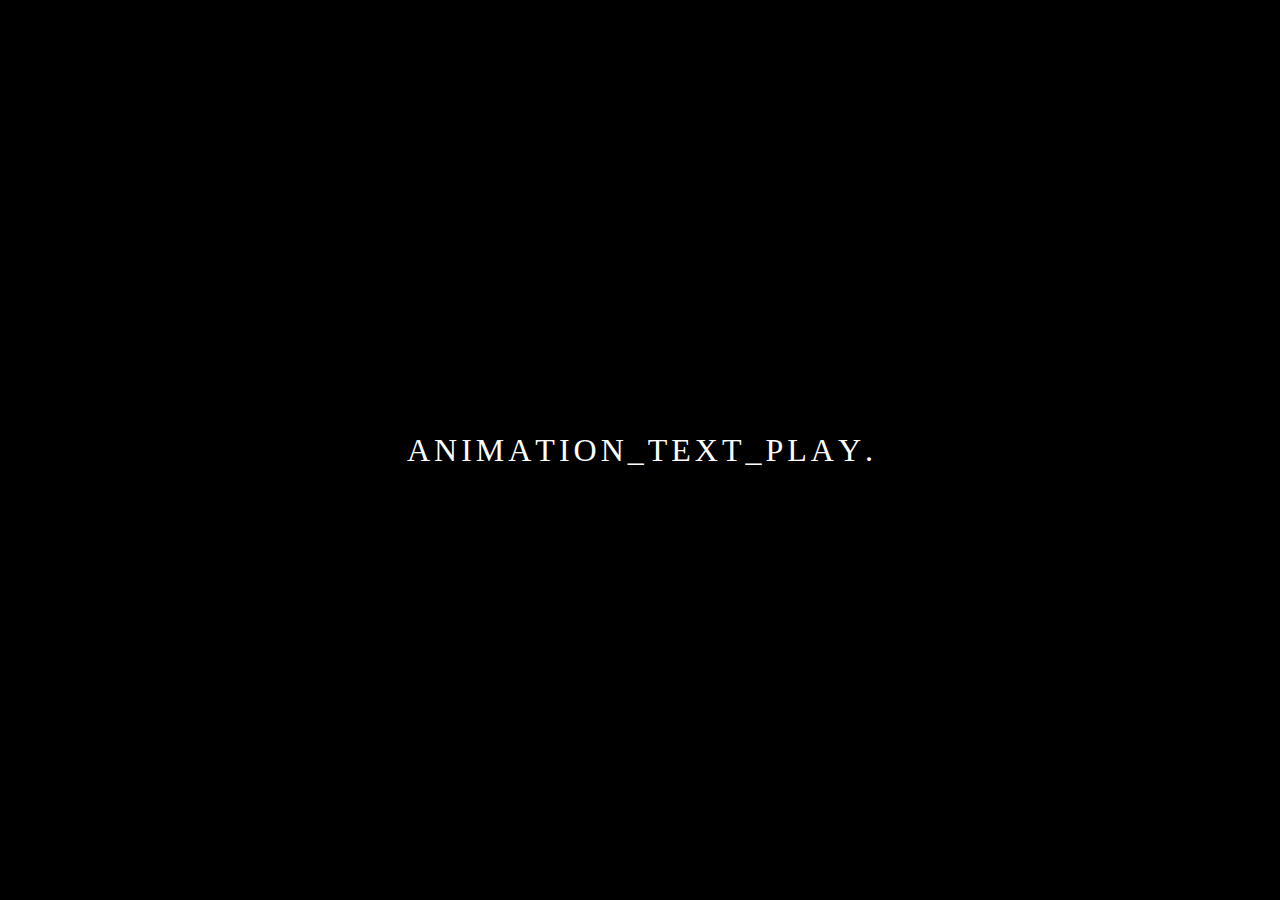
<file: Animation Text State Property/index.html>
<!DOCTYPE html>
<html>
    <head>
        <meta charset="utf-8">
        <title>Animation Text Play Effect</title>
        <link href="style.css" type="text/css" rel="stylesheet">
    </head>
    <body>
        <div class="loader">
            <span style="--i:1;">A</span>
            <span style="--i:2;">n</span>
            <span style="--i:3;">i</span>
            <span style="--i:4;">m</span>
            <span style="--i:5;">a</span>
            <span style="--i:6;">t</span>
            <span style="--i:7;">i</span>
            <span style="--i:8;">o</span>
            <span style="--i:9;">n</span>
            <span style="--i:10;">_</span>
            <span style="--i:11;">T</span>
            <span style="--i:12;">e</span>
            <span style="--i:13;">x</span>
            <span style="--i:14;">t</span>
            <span style="--i:15;">_</span>
            <span style="--i:16;">P</span>
            <span style="--i:17;">l</span>
            <span style="--i:18;">a</span>
            <span style="--i:19;">y</span>
            <span style="--i:20;">.</span>
        </div>
    </body>
</html>
</file>
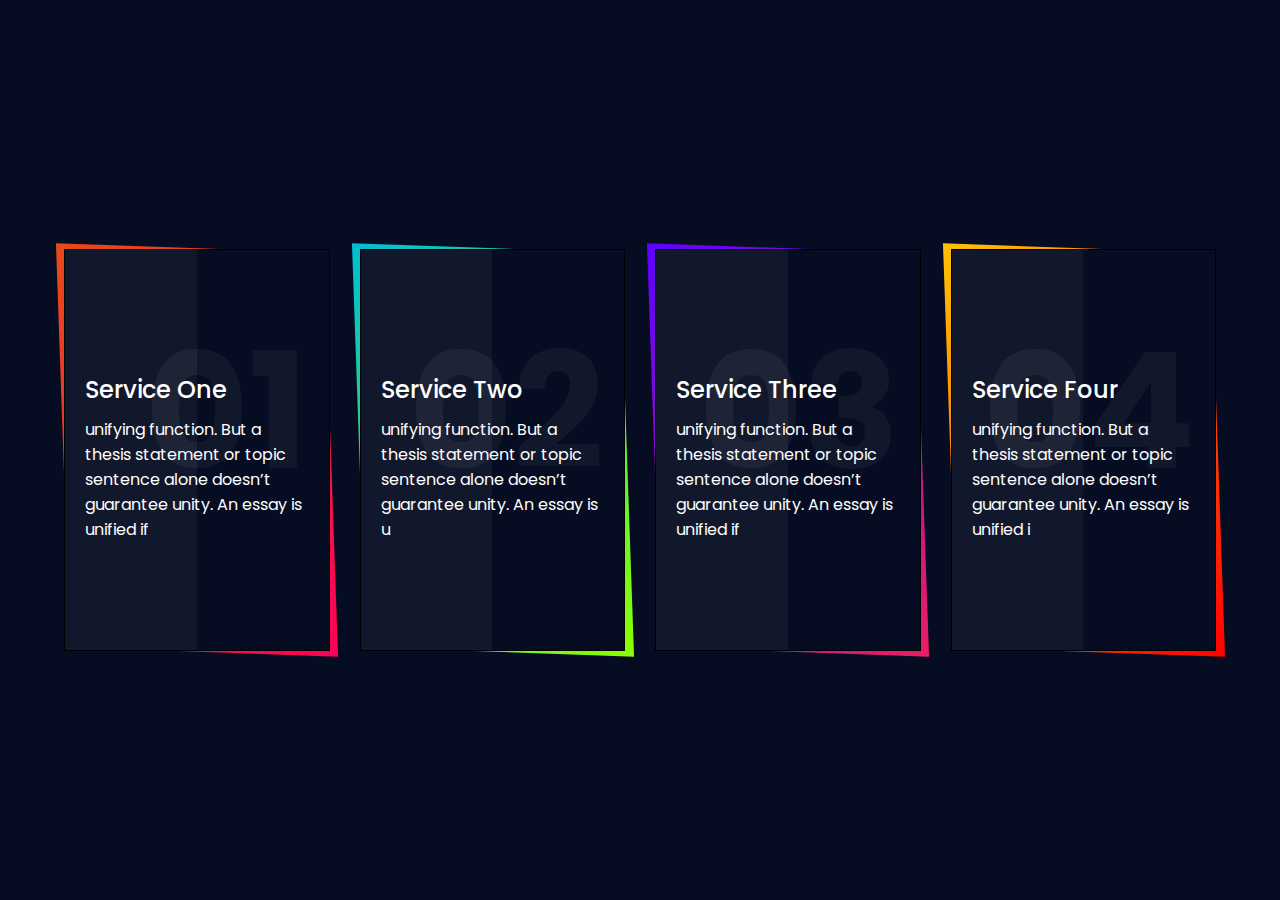
<file: Box Border Hover Effect/index.html>
<!DOCTYPE html>
<html>
    <head>
        <title>CSS Creative Box Border Hover Effect</title>
        <link href="style.css" type="text/css" rel="stylesheet">
    </head>
    <body>
        <div class="container">
            <div class="box">
                <div class="content">
                    <h2>01</h2>
                    <h3>Service One</h3>
                    <p>unifying function. But a thesis statement or topic sentence alone doesn’t guarantee unity. An essay is unified if </p>
                    <a href="#">Read More</a>
                </div>
            </div>
            <div class="box">
                <div class="content">
                    <h2>02</h2>
                    <h3>Service Two</h3>
                    <p>unifying function. But a thesis statement or topic sentence alone doesn’t guarantee unity. An essay is u</p>
                    <a href="#">Read More</a>
                </div>
            </div>
            <div class="box">
                <div class="content">
                    <h2>03</h2>
                    <h3>Service Three</h3>
                    <p>unifying function. But a thesis statement or topic sentence alone doesn’t guarantee unity. An essay is unified if </p>
                    <a href="#">Read More</a>
                </div>
            </div>
            <div class="box">
                <div class="content">
                    <h2>04</h2>
                    <h3>Service Four</h3>
                    <p>unifying function. But a thesis statement or topic sentence alone doesn’t guarantee unity. An essay is unified i</p>
                    <a href="#">Read More</a>
                </div>
            </div>
        </div>
    </body>
</html>
</file>
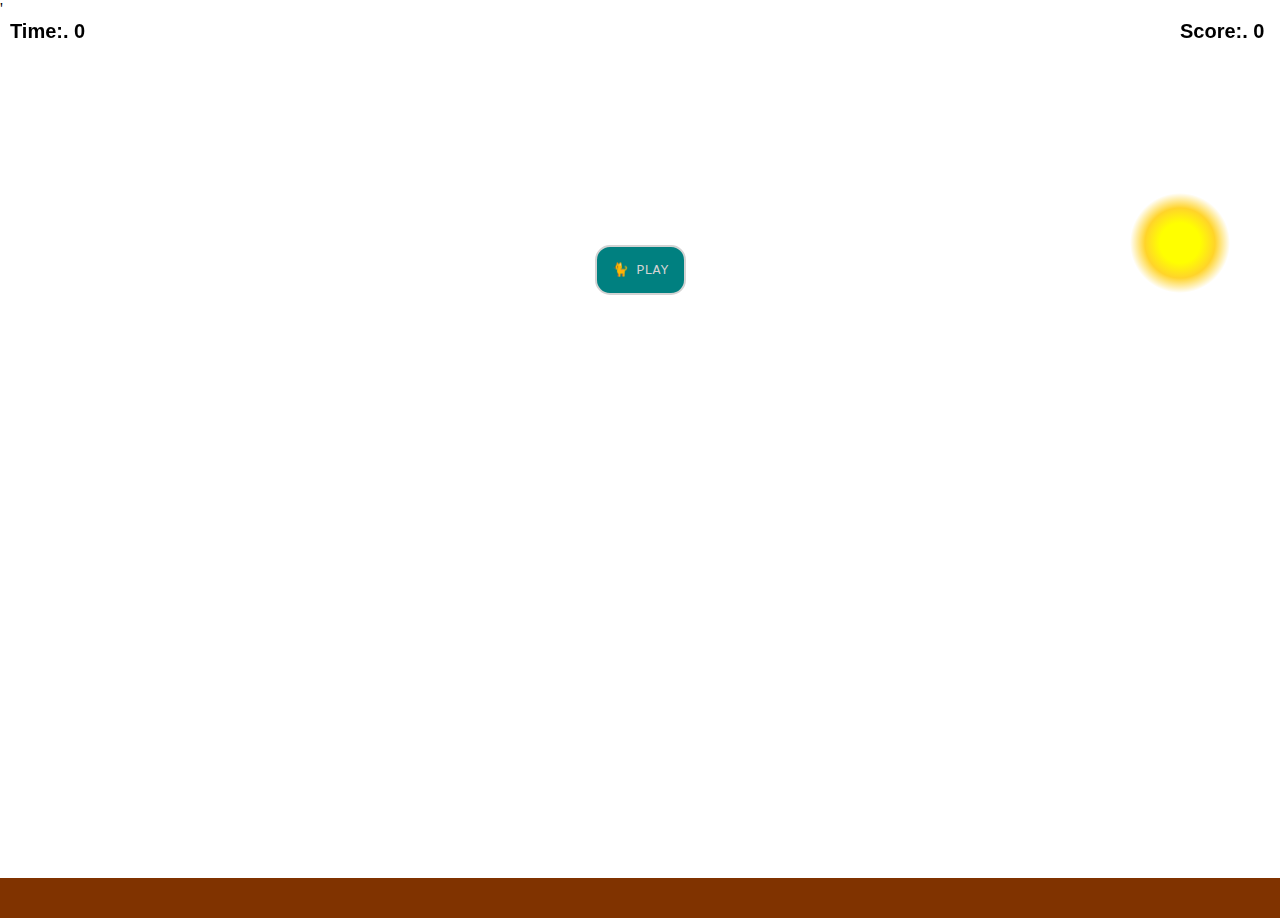
<file: Cat Runner | Game/index.html>
<!DOCTYPE html>
<!--
This is an attempt to clone the google's Trex runner game but i couldnt create a trex map, so i use cat-->'
<html lang="en">
<head>
    <meta charset="UTF-8">
    <link href="style.css" type="text/css" rel="stylesheet">
	<meta name="viewport" content="width=device-width, initial-scale=1.0">
	<title>Cat Runner | Game</title>
</head>
<body>
	<div id="prompt">
		<div id="toolbar">
			<h1 style="color:red" id="gameover"></h1><br>
			<input type="button" id="startBtn" value="🐈 PLAY">
		</div>
	</div>
    <canvas id="cvs"></canvas>
    <script src="pro.js"></script>
</body>
</html>
</file>
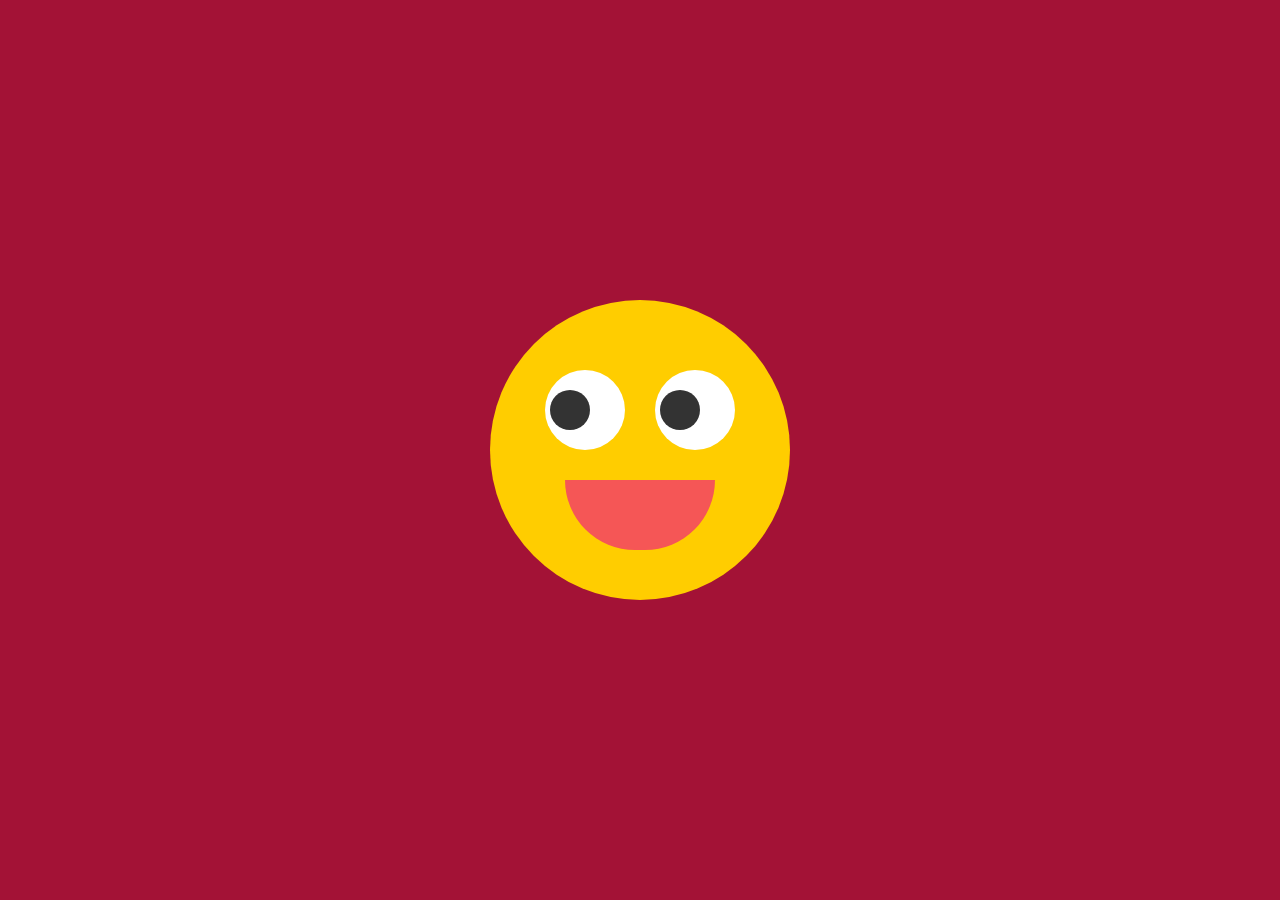
<file: Eyes follow mouse Cursor/index.html>
<!DOCTYPE html>
<html>
    <head>
        <meta charset="utf-8">
        <title>Eye Ball Move on Mouse Cursor</title>
        <link href="style.css" type="text/css" rel="stylesheet">
    </head>
    <body>
        <div class="face">
            <div class="eyes">
                <div class="eye"></div>
                <div class="eye"></div>
            </div>
        </div>
        <script>
            document.querySelector('body').addEventListener('mousemove', eyeball);
            function eyeball(){
                var eye = document.querySelectorAll('.eye');
                eye.forEach(function(eye){
                    let x = (eye.getBoundingClientRect().left) + (eye.clientWidth / 2);
                    let y = (eye.getBoundingClientRect().top) + (eye.clientHeight / 2);
                    let radian = Math.atan2(event.pageX - x, event.pageY - y);
                    let rot = (radian * (180 / Math.PI) * -1) + 270;
                    eye.style.transform = "rotate("+ rot + "deg)";
                })
            }
        </script>
    </body>
</html>
</file>
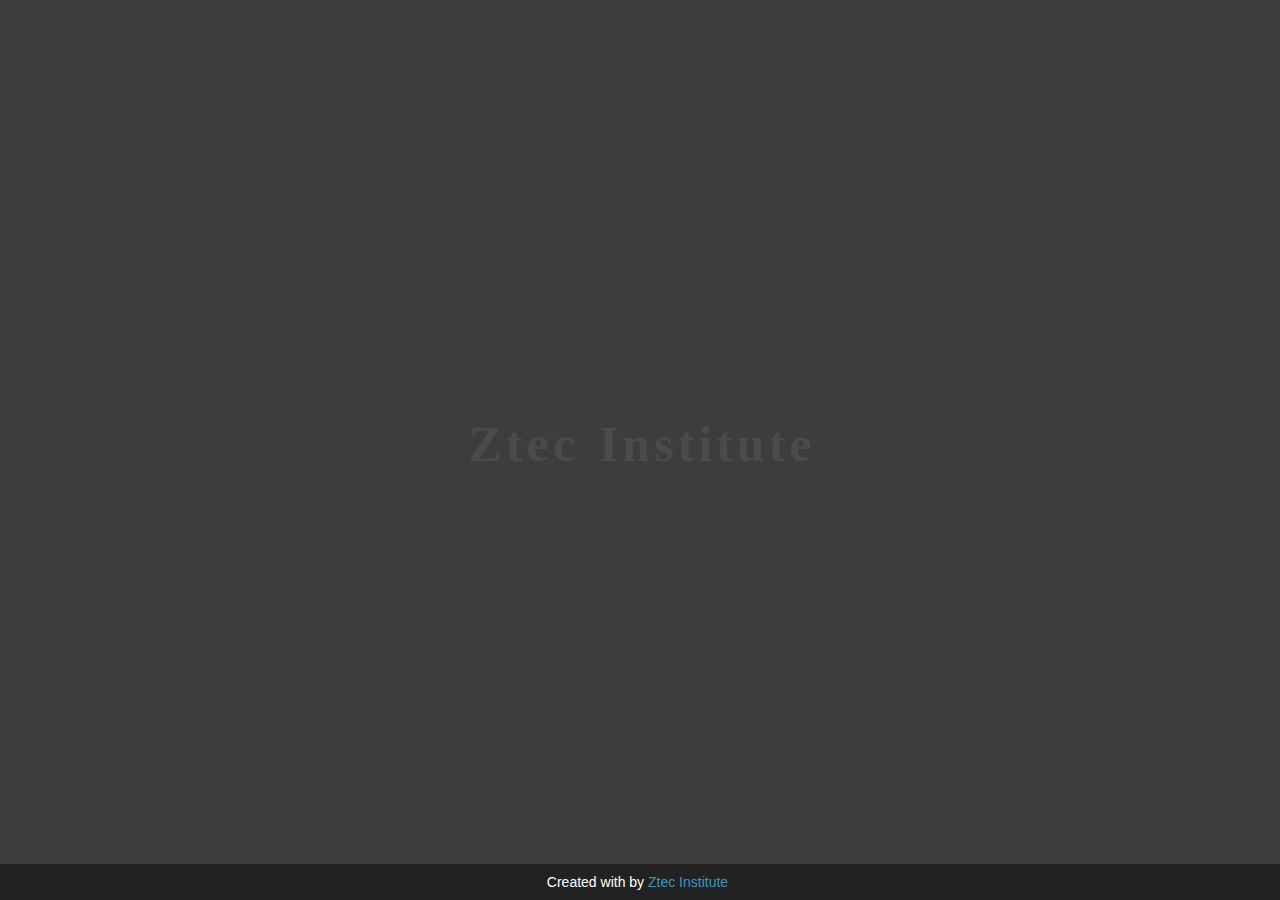
<file: Lighting Text With CSS Animation/index.html>
<!DOCTYPE html>
<html>
    <head>
        <title>Lighting Text With CSS Animation</title>
        <link href="style.css" type="text/css" rel="stylesheet">
    </head>
    <body>
        <div class="wrapper">
            <span>Z</span>
            <span>t</span>
            <span>e</span>
            <span>c</span>
            <span></span>
            <span>I</span>
            <span>n</span>
            <span>s</span>
            <span>t</span>
            <span>i</span>
            <span>t</span>
            <span>u</span>
            <span>t</span>
            <span>e</span>
        </div>
    
    <footer>
      <p>
            Created with <i class="fa fa-heart"></i> by
            <a target="_blank" href="https://www.youtube.com/channel/UCd97j8V4x4uMbHEDM3G8TmA">Ztec Institute</a>
    </footer>

    </body>
</html>
</file>
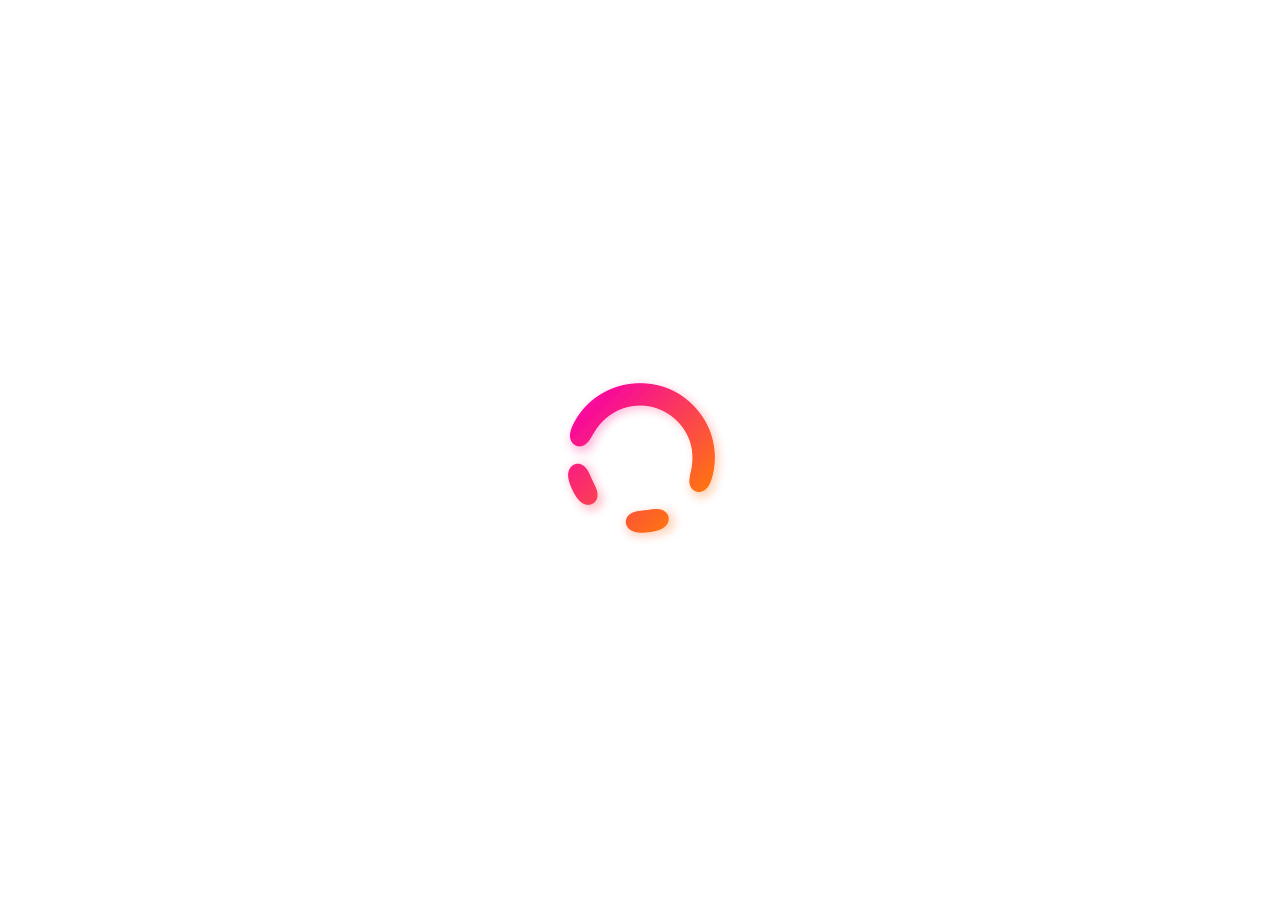
<file: Liquid Loader/index.html>
<!DOCTYPE html>
<html>
    <head>
        <link href="style.css" type="text/css" rel="stylesheet">
    </head>
    <body>
        <svg class="gegga">
            <defs>
              <filter id="gegga">
                <feGaussianBlur in="SourceGraphic" stdDeviation="7" result="blur" />
                <feColorMatrix
                  in="blur"
                  mode="matrix"
                  values="1 0 0 0 0 0 1 0 0 0 0 0 1 0 0 0 0 0 20 -10"
                  result="inreGegga"
                />
                <feComposite in="SourceGraphic" in2="inreGegga" operator="atop" />
              </filter>
            </defs>
          </svg>
      <svg class="snurra" width="200" height="200" viewBox="0 0 200 200">
            <defs>
              <linearGradient id="linjärGradient">
                <stop class="stopp1" offset="0" />
                <stop class="stopp2" offset="1" />
              </linearGradient>
              <linearGradient
                y2="160"
                x2="160"
                y1="40"
                x1="40"
                gradientUnits="userSpaceOnUse"
                id="gradient"
                xlink:href="#linjärGradient"
              />
            </defs>
            <path
              class="halvan"
              d="m 164,100 c 0,-35.346224 -28.65378,-64 -64,-64 -35.346224,0 -64,28.653776 -64,64 0,35.34622 28.653776,64 64,64 35.34622,0 64,-26.21502 64,-64 0,-37.784981 -26.92058,-64 -64,-64 -37.079421,0 -65.267479,26.922736 -64,64 1.267479,37.07726 26.703171,65.05317 64,64 37.29683,-1.05317 64,-64 64,-64"
            />
            <circle class="strecken" cx="100" cy="100" r="64" />
          </svg>
      <svg class="skugga" width="200" height="200" viewBox="0 0 200 200">
            <path
              class="halvan"
              d="m 164,100 c 0,-35.346224 -28.65378,-64 -64,-64 -35.346224,0 -64,28.653776 -64,64 0,35.34622 28.653776,64 64,64 35.34622,0 64,-26.21502 64,-64 0,-37.784981 -26.92058,-64 -64,-64 -37.079421,0 -65.267479,26.922736 -64,64 1.267479,37.07726 26.703171,65.05317 64,64 37.29683,-1.05317 64,-64 64,-64"
            />
            <circle class="strecken" cx="100" cy="100" r="64" />
          </svg>
    </body>
</html>
</file>
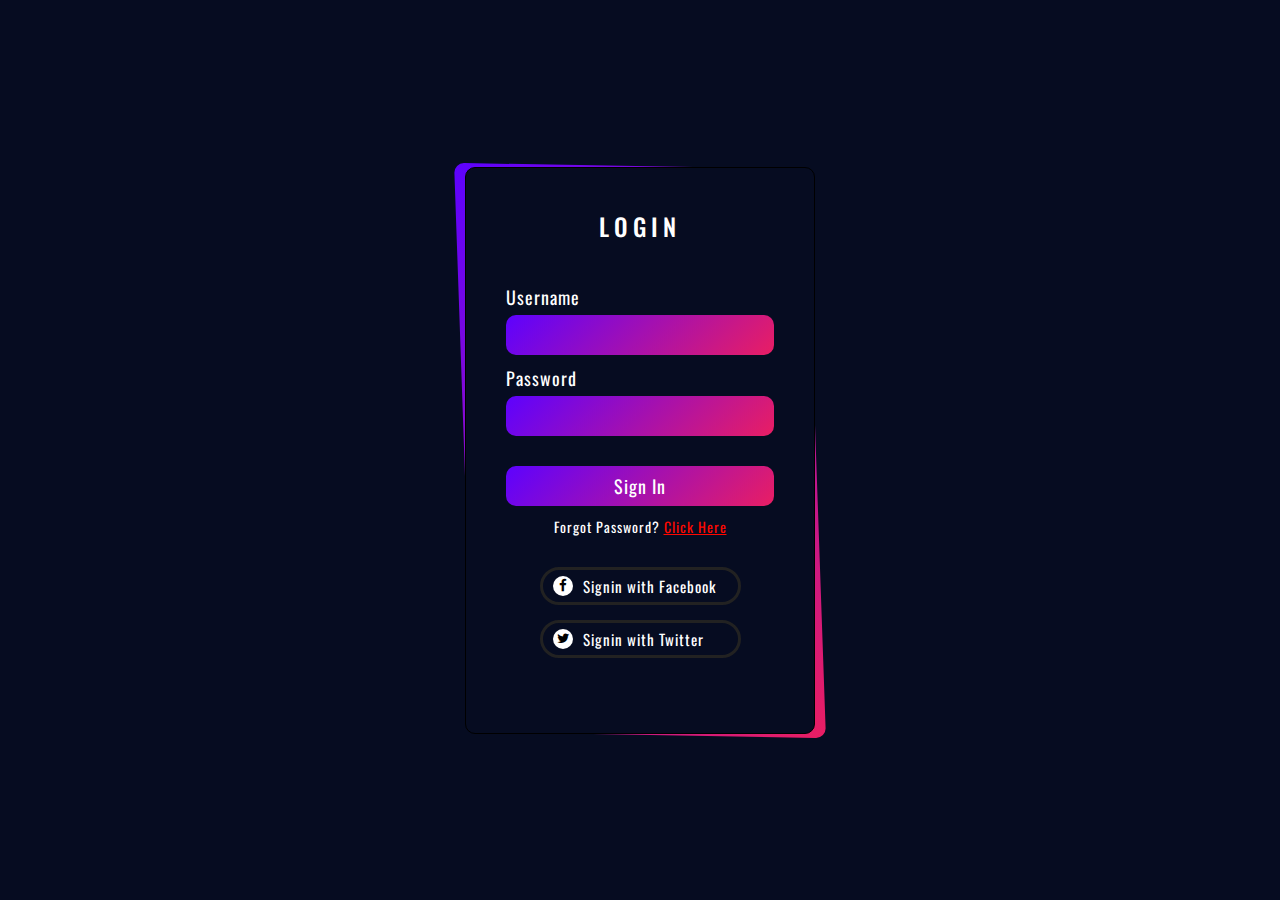
<file: Modern Login Form/index.html>
<!DOCTYPE html>
<html>
    <head>
        <title>Modern HTML Form</title>
        <meta name="viewport" content="width=device-width,initial-scale=1.0">
        <link href="style.css" type="text/css" rel="stylesheet">
        <link href="https://stackpath.bootstrapcdn.com/font-awesome/4.7.0/css/font-awesome.min.css" rel="stylesheet" >
    </head>
    <body>
        <div class="form">
            <h2>Login</h2>
            <div class="input">
                <div class="inputBox">
                    <label for="">Username</label>
                    <input type="text">
                </div>
                <div class="inputBox">
                    <label for="">Password</label>
                    <input type="password">
                </div>
                <div class="inputBox">
                    <input type="submit" name="" value="Sign In"> 
                </div>
            </div>
            <p class="forgot">Forgot Password? <a href="#">Click Here</a></p>
            <div class="social">
                <button><i class="fa fa-facebook" aria-hidden="true"></i><p>Signin with Facebook</p></button>
                <button><i class="fa fa-twitter" aria-hidden="true"></i><p>Signin with Twitter</p></button>
            </div>
        </div>
    </body>
</html>
</file>
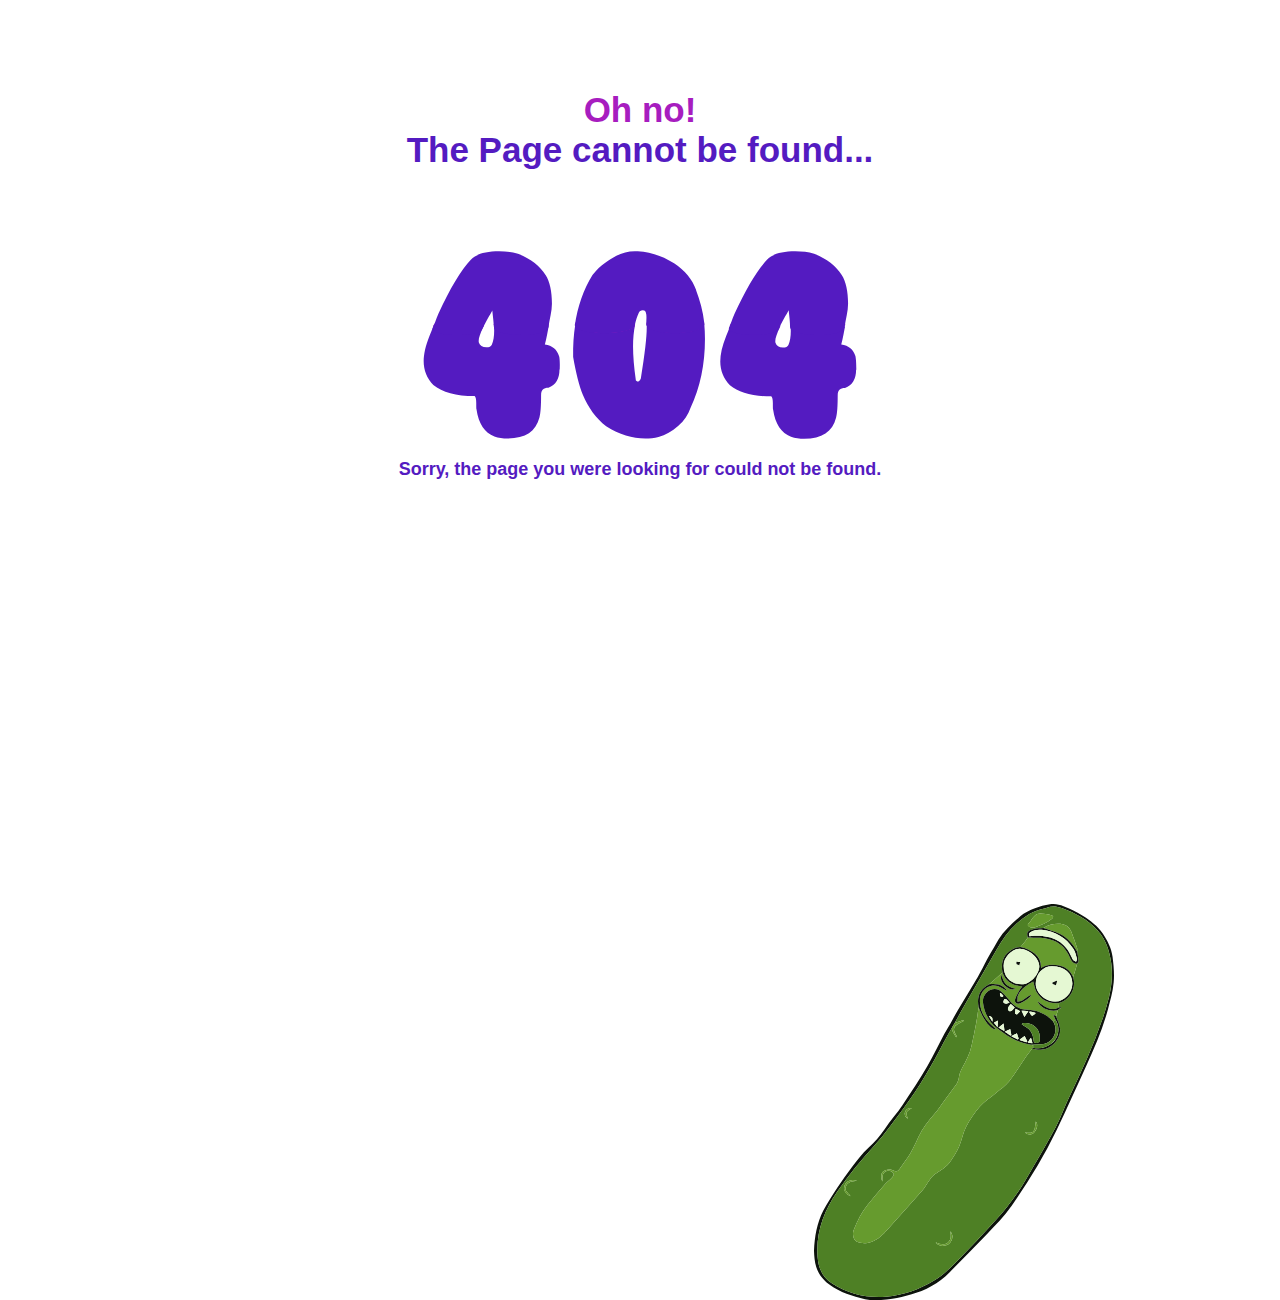
<file: Pickle-Rick Sliced 404/index.html>
<!DOCTYPE html>
<html>
  <head>
    <link href="style.css" type="text/css" rel="stylesheet">
  </head>
  <body>

	<div class="svgcontainer">
		<div class="subcont">
			<div class="topconvo">
				<span>Oh no!</span><br />The Page cannot be found...
			</div>
			<svg version="1.1" id="fourohfour" xmlns="http://www.w3.org/2000/svg" xmlns:xlink="http://www.w3.org/1999/xlink" x="0px"
			    y="0px" viewBox="0 0 265.5 114" style="enable-background:new 0 0 265.5 114;" xml:space="preserve">
				<g id="bottoms">
					<g id="leftfourbottom">
						<ellipse class="st0" cx="82.4" cy="65.5" rx="11.7" ry="3.5" />
						<path class="st1" d="M98.4,78.9c-0.8-2.8-2.8-4.4-6-4.9c0.7-2.7,1.3-5.8,1.7-8.4L93.9,66c-0.8,1.7-5.7,3-11.5,3s-10.7-1.3-11.5-3l-0.1-0.5
			c0,0.8,0.1,2.1,0.1,2.7c0,2.4-0.3,4.3-1,5.9c-0.3,0.7-1.1,1.1-2.3,1.1c-1.7,0-2.8-0.7-3.2-2l0,0c-0.3-1.3,0.4-3.5,1.9-6.6
			c0.1-0.3,0.2-0.6,0.2-0.7h-0.7c0,1.7-4.5,3-10,3s-10-1.3-10-3l-0.5-0.2c-0.7,1.8-1.3,3.4-1.8,4.6c-1.7,4.2-2.5,7.8-2.5,10.8
			c0,3.8,1.4,7.2,4.1,10.1c3.8,3.1,9.6,4.7,17.5,4.7c0.5,0.5,0.7,1.4,0.7,2.9c0,1.7,0,2.6,0.1,2.7c0.9,6.2,3.5,10,7.6,11.5
			c1.7,0.6,3.6,0.9,5.6,0.9c7.5,0,12-3,13.5-8.9c0.5-1.9,0.7-5.1,0.7-9.5c0-2.1,1-3.1,3.1-3.1c3.2-1.3,4.7-3.9,4.7-7.8h0.1
			C98.8,81.6,98.7,79.7,98.4,78.9z" />
						<ellipse class="st0" cx="55.8" cy="66" rx="10.6" ry="3" />
						<ellipse class="st2" cx="82.4" cy="65.5" rx="3.5" ry="1.1" />
						<ellipse class="st2" cx="55.5" cy="65.8" rx="3.2" ry="0.9" />
					</g>
					<g id="rightfourbottom">
						<ellipse class="st0" cx="208.1" cy="65.5" rx="11.7" ry="3.5" />
						<path class="st1" d="M224.1,78.9c-0.8-2.8-2.8-4.4-6-4.9c0.7-2.7,1.3-5.8,1.7-8.4l-0.1,0.5c-0.8,1.7-5.7,3-11.5,3c-5.9,0-10.7-1.3-11.5-3
			l-0.1-0.5c0,0.8,0.1,2.1,0.1,2.7c0,2.4-0.3,4.3-1,5.9c-0.3,0.7-1.1,1.1-2.3,1.1c-1.7,0-2.8-0.7-3.2-2l0,0
			c-0.3-1.3,0.4-3.5,1.9-6.6c0.1-0.3,0.2-0.6,0.2-0.7h-0.7c0,1.7-4.5,3-10,3s-10-1.3-10-3l-0.5-0.2c-0.7,1.8-1.3,3.4-1.8,4.6
			c-1.7,4.2-2.5,7.8-2.5,10.8c0,3.8,1.4,7.2,4.1,10.1c3.8,3.1,9.6,4.7,17.5,4.7c0.5,0.5,0.7,1.4,0.7,2.9c0,1.7,0,2.6,0.1,2.7
			c0.9,6.2,3.5,10,7.6,11.5c1.7,0.6,3.6,0.9,5.6,0.9c7.5,0,12-3,13.5-8.9c0.5-1.9,0.7-5.1,0.7-9.5c0-2.1,1-3.1,3.1-3.1
			c3.2-1.3,4.7-3.9,4.7-7.8h0.1C224.5,81.6,224.3,79.7,224.1,78.9z" />
						<ellipse class="st0" cx="181.5" cy="66" rx="10.6" ry="3" />
						<ellipse class="st2" cx="208.1" cy="65.5" rx="3.5" ry="1.1" />
						<ellipse class="st2" cx="181.2" cy="65.8" rx="3.2" ry="0.9" />
					</g>
					<g id="zerobottom">
						<path class="st1" d="M135.6,65.2L135.6,65.2c0,0.6,0,1.1,0,1.7c0,4-0.8,11.1-2.5,21.5c-0.3,0.9-0.8,1.3-1.5,1.3l-0.6-0.4
			c-0.8-5.7-1.2-10.5-1.2-14.4c0-3.5,0.3-6.6,0.9-9.4h-25.4c-0.7,4.3-1,8.9-0.9,13.8c1.2,6.9,2.6,12.3,4.1,16
			c2.3,5.5,5.6,10,9.9,13.4c5.6,3.5,11.1,5.2,16.6,5.2c1.9,0,3.8-0.2,5.6-0.7c3-0.7,5.7-2.3,8.3-4.6c2.6-2.3,4.3-5,5.3-7.8
			c4.1-8.6,6.1-18.3,6.1-29.1c0-2.2-0.1-4.4-0.3-6.5H135.6z" />
						<path class="st0" d="M160,65.2c0,2.1-5.5,3.8-12.2,3.8s-12.3-1.7-12.3-3.8s5.5-3.8,12.3-3.8S160,63.2,160,65.2z" />
						<path class="st0" d="M130.6,65.6c0,1.9-5.7,3.4-12.7,3.4s-12.8-1.6-12.8-3.5s5.7-3.5,12.8-3.5S130.6,63.7,130.6,65.6z" />
						<ellipse class="st2" cx="147.8" cy="65.2" rx="3.2" ry="1" />
						<ellipse class="st2" cx="117.9" cy="65.5" rx="3.4" ry="0.9" />
					</g>
				</g>
				<g id="tops">
					<path class="st1 picklericked" id="leftfourtop" d="M82.6,70c6.5,0,11.1-1.3,11.3-3.3c0,0,0,0,0,0c0.5-3.4,1.5-6.8,1.5-10c0-5.3-0.9-9.4-2.7-12.2
		c-2.4-3.8-6.3-6.8-11.7-9c-2.5-0.7-5.1-1-8-1c-5.8,0-9.8,1.2-12,3.6c-4.2,4.5-8.8,12.1-13.8,23c-0.9,2.2-1.7,4.4-2.4,6.1
		C44.9,69,49.6,70,55.4,70c5.1,0,8.9-0.6,10.1-1.9c1.8-3.6,3.7-6.8,4.6-8.5c0.3,2.7,0.6,5.2,0.7,7.1c0,0,0,0,0,0
		C70.9,68.7,76.1,70,82.6,70z" />
					<path class="st1 picklericked" id="rightfourtop" d="M208.2,70c6.5,0,11.1-1.3,11.3-3.3c0,0,0,0,0,0c0.5-3.4,1.5-6.8,1.5-10c0-5.3-0.9-9.4-2.7-12.2
		c-2.4-3.8-6.3-6.8-11.7-9c-2.5-0.7-5.1-1-8-1c-5.8,0-9.8,1.2-12,3.6c-4.2,4.5-8.8,12.1-13.8,23c-0.9,2.2-1.7,4.4-2.4,6.1
		c0.2,1.7,4.9,2.7,10.7,2.7c5.1,0,8.9-0.6,10.1-1.9c1.8-3.6,3.7-6.8,4.6-8.5c0.3,2.7,0.6,5.2,0.6,7.1c0,0,0,0,0,0
		C196.5,68.7,201.7,70,208.2,70z" />
					<path class="st1 picklericked" id="zerotop_3_" d="M156.5,50.9c1.6,4.3,3,9,3.5,13.9l0,0.7c-0.1,2.1-5.6,3.7-12.3,3.7c-6.8,0-12.3-1.7-12.3-3.8
		c0-0.1,0-0.1,0-0.2l0,0.2l0,0c0-1.4,0.2-2.9,0-4.2l0,0c-0.2-1.1-0.4-1.7-1.5-1.7c-0.8,0-1.4,0.4-1.7,1.1c-0.7,1.5-1.2,3.1-1.6,4.9
		h0c0,0,0,0,0,0c-0.1,0.2-0.1,0.5-0.2,0.8c-1,1.7-6.2,2.9-12.6,2.9c-6.9,0-12.4-1.5-12.7-3.3c1.2-8.1,3.7-15.2,7.5-21.4
		c3.8-4.6,6.7-6.1,8.5-7.2c3.4-2.1,7-3.1,10.7-2.8c5.7,0.4,10.8,2.1,15.4,5.1s7.7,6.8,9.4,11.4" />
				</g>
			</svg>
			<div class="bottomconvo">
				Sorry, the page you were looking for could not be found.
			</div>
		</div>
  </div>
  

	<svg id="picklerick" version="1.1" id="Layer_1" xmlns="http://www.w3.org/2000/svg" xmlns:xlink="http://www.w3.org/1999/xlink"
	    x="0px" y="0px" viewBox="0 0 514.366 679.479" style="enable-background:new 0 0 514.366 679.479;" xml:space="preserve">
		<g>
			<g>
				<path class="st0" d="M0,594.692c0.368,9.429,0.932,18.46,3.849,27.772c5.133,16.389,16.535,26.785,29.962,35.161
			c9.111,5.684,19.397,10.048,29.722,13.084c14.094,4.145,28.168,9.485,43.283,8.689c9.169-0.483,18.424-0.832,27.437-2.409
			c10.709-1.874,21.237-4.852,31.775-7.613c25.409-6.659,47.632-19.08,66.196-37.702c21.395-21.461,42.889-42.84,63.727-64.835
			c14.872-15.698,30.49-31.141,42.695-48.825c28.668-41.536,55.201-84.565,77.177-130.101
			c17.662-36.597,34.143-73.766,51.052-110.725c14.224-31.09,27.826-62.464,36.821-95.535c4.205-15.462,8.599-31.138,10.12-46.985
			c1.393-14.504-0.083-29.48-1.923-44.043c-1.848-14.625-8.652-27.764-16.814-40.009c-8.763-13.146-21.012-22.272-34.263-30.62
			c-10.476-6.6-21.529-11.567-32.893-16.157c-7.572-3.059-15.429-4.782-23.409-3.302c-8.701,1.614-17.53,3.487-25.7,6.755
			c-8.831,3.532-18.241,7.394-25.133,13.619c-13.5,12.193-27.608,24.132-37.312,39.972c-2.764,4.512-5.193,9.229-7.852,13.808
			c-3.871,6.669-7.996,13.197-11.679,19.967c-5.462,10.04-10.251,20.461-16.008,30.323c-11.086,18.991-22.731,37.654-33.972,56.556
			c-4.519,7.599-8.523,15.504-12.876,23.205c-3.463,6.127-7.326,12.035-10.617,18.249c-9.675,18.269-18.398,37.09-28.9,54.864
			c-13.423,22.717-27.817,44.894-42.566,66.783c-9.636,14.302-21.358,27.21-30.818,41.614
			c-7.977,12.146-17.769,22.305-28.151,32.166c-10.142,9.634-18.869,20.527-27.129,31.777
			c-8.571,11.673-17.328,23.237-25.317,35.303c-8.56,12.928-17.067,25.994-24.258,39.703C4.874,546.841,1.153,570.545,0,594.692z" />
				<path class="st1" d="M0,594.692c1.153-24.147,4.874-47.851,16.225-69.491c7.191-13.708,15.698-26.774,24.258-39.703
			c7.989-12.066,16.746-23.629,25.317-35.303c8.26-11.25,16.987-22.143,27.129-31.777c10.382-9.862,20.174-20.02,28.151-32.166
			c9.46-14.404,21.182-27.313,30.818-41.614c14.748-21.889,29.143-44.065,42.566-66.783c10.502-17.774,19.225-36.594,28.9-54.864
			c3.291-6.214,7.154-12.123,10.617-18.249c4.353-7.701,8.357-15.605,12.876-23.205c11.241-18.902,22.887-37.565,33.972-56.556
			c5.757-9.862,10.546-20.283,16.008-30.323c3.683-6.77,7.807-13.298,11.679-19.967c2.658-4.579,5.087-9.296,7.852-13.808
			c9.704-15.84,23.812-27.779,37.312-39.972c6.893-6.225,16.302-10.087,25.133-13.619c8.17-3.267,16.999-5.141,25.7-6.755
			c7.981-1.48,15.837,0.243,23.409,3.302c11.363,4.59,22.417,9.556,32.893,16.157c13.251,8.349,25.5,17.474,34.263,30.62
			c8.162,12.244,14.966,25.384,16.814,40.009c1.84,14.562,3.315,29.539,1.923,44.043c-1.521,15.847-5.915,31.524-10.12,46.985
			c-8.995,33.071-22.596,64.445-36.821,95.535c-16.909,36.959-33.39,74.128-51.052,110.725
			c-21.976,45.536-48.51,88.565-77.177,130.101c-12.205,17.683-27.823,33.127-42.695,48.825
			c-20.838,21.995-42.332,43.373-63.727,64.835c-18.564,18.622-40.787,31.044-66.196,37.702c-10.538,2.762-21.066,5.74-31.775,7.613
			c-9.012,1.577-18.267,1.926-27.437,2.409c-15.115,0.796-29.189-4.545-43.283-8.689c-10.325-3.036-20.611-7.4-29.722-13.084
			c-13.427-8.377-24.829-18.772-29.962-35.161C0.932,613.152,0.368,604.121,0,594.692z M241.21,204.18
			c-1.72,2.982-3.44,5.964-5.16,8.946c-4.524,7.925-9.327,15.705-13.525,23.799c-20.178,38.897-41.95,76.854-67.986,112.151
			c-16.084,21.806-31.763,44.181-50.155,63.946c-23.34,25.083-44.612,51.553-64.079,79.604
			c-23.5,33.862-37.315,70.649-34.146,112.679c1.438,19.072,8.473,35.055,24.976,45.351c28.189,17.587,59.018,25.346,92.304,22.782
			c29.839-2.298,57.31-12.434,82.457-27.787c13.465-8.221,25.518-19.308,36.706-30.592c24.016-24.221,47.52-48.994,70.323-74.359
			c13.183-14.665,25.227-30.477,36.607-46.603c9.474-13.425,17.45-27.935,25.703-42.19c13.422-23.184,27.134-46.234,39.557-69.952
			c8.551-16.326,14.664-33.911,22.681-50.54c21.328-44.24,41.607-88.916,57.598-135.4c10.534-30.62,18.978-61.476,14.526-94.656
			c-2.824-21.049-8.892-40.068-23.365-56.03c-16.938-18.681-38.406-29.82-61.665-38.327c-8.536-3.122-16.748-3.882-25.247-0.473
			c-1.378,0.553-2.865,0.9-4.335,1.149c-18.813,3.19-33.708,13.657-47.557,25.875c-14.155,12.489-24.585,27.933-33.944,44.153
			c-18.626,32.28-37.276,64.545-55.833,96.864C252.028,184.359,246.681,194.306,241.21,204.18z" />
				<path class="st2" d="M241.21,204.18c5.472-9.874,10.818-19.82,16.439-29.609c18.557-32.319,37.207-64.585,55.833-96.864
			c9.359-16.22,19.788-31.663,33.944-44.153c13.849-12.219,28.744-22.685,47.557-25.875c1.47-0.249,2.957-0.596,4.335-1.149
			c8.499-3.408,16.711-2.648,25.247,0.473c23.26,8.507,44.727,19.646,61.665,38.327c14.473,15.962,20.541,34.982,23.365,56.03
			c4.452,33.18-3.992,64.036-14.526,94.656c-15.991,46.484-36.27,91.16-57.598,135.4c-8.017,16.629-14.13,34.214-22.681,50.54
			c-12.423,23.718-26.135,46.768-39.557,69.952c-8.252,14.254-16.228,28.764-25.703,42.19
			c-11.38,16.126-23.423,31.938-36.607,46.603c-22.803,25.366-46.306,50.138-70.323,74.359
			c-11.188,11.283-23.241,22.371-36.706,30.592c-25.147,15.353-52.618,25.489-82.457,27.787
			c-33.286,2.563-64.115-5.195-92.304-22.782c-16.503-10.296-23.538-26.279-24.976-45.351
			c-3.17-42.031,10.645-78.817,34.146-112.679c19.467-28.051,40.74-54.521,64.079-79.604c18.391-19.765,34.071-42.14,50.155-63.946
			c26.036-35.298,47.808-73.254,67.986-112.151c4.199-8.094,9.001-15.874,13.527-23.798c0.746,2.282,1.213,4.709,2.304,6.811
			c1.521,2.931,3.509,5.619,5.297,8.412c0.474-0.328,0.947-0.655,1.421-0.983c-0.528-0.939-1.054-1.879-1.585-2.817
			c-6.012-10.618-4.55-15.239,6.6-20.683c1.483-0.724,3.102-1.173,4.575-1.915c0.85-0.428,1.534-1.186,2.293-1.795
			c-0.206-0.413-0.411-0.827-0.617-1.24C251.296,200.671,246.253,202.425,241.21,204.18z M451.225,81.258c0,0,0.003,0.08,0.003,0.08
			c-0.019-1.989,0.46-4.145-0.139-5.94c-3.175-9.51-6.301-19.062-10.086-28.336c-2.577-6.315-7.384-11.312-14.353-12.406
			c-11.76-1.846-23.047,0.128-33.322,6.543c-5.999,0.565-12.358,0.066-17.914,1.944c-8.323,2.814-11.662,3.296-8.876,14.485
			c-1.34,1.973-2.564,4.038-4.045,5.899c-2.705,3.397-5.562,6.673-8.355,10c-3.226,0.572-6.732,0.52-9.631,1.82
			c-16.766,7.517-25.5,21.038-21.325,41.924c-7.617,6.722-15.233,13.445-22.85,20.167c-18.274,9.06-21.154,23.923-18.073,39.805
			c-1.309,8.604-2.37,17.255-3.983,25.801c-2.573,13.633-5.307,27.243-8.356,40.777c-2.975,13.206-9.112,25.117-15.654,36.893
			c-2.701,4.861-4.979,10.383-5.659,15.828c-0.741,5.934-3.08,10.726-6.369,15.271c-6.214,8.585-12.661,17-18.953,25.529
			c-5.392,7.308-10.206,15.112-16.159,21.923c-10.949,12.528-21.193,25.415-28.274,40.611c-4.395,9.433-8.622,18.998-13.824,27.984
			c-4.698,8.115-10.651,15.501-15.992,23.249c-5.765,8.363-6.155,8.518-15.243,4.877c-5.033-2.016-12.807-0.344-16.189,3.481
			c-2.802,3.169-3.315,10.899-0.261,16.442c0-3.247-0.112-5.166,0.02-7.068c0.494-7.127,4.345-11.536,11.185-11.346
			c2.834,0.079,6.136,2.216,8.123,4.414c0.779,0.862-0.869,5.002-2.44,6.695c-4.169,4.492-9.292,8.117-13.325,12.71
			c-9.726,11.075-19.128,22.439-28.508,33.811c-10.885,13.197-18.234,28.385-24.492,44.178c-2.441,6.159-0.712,16.696,4.98,19.53
			c4.709,2.344,10.8,3.209,16.118,2.773c12.643-1.038,22.596-8.13,31.242-16.896c5.935-6.017,11.347-12.552,16.975-18.871
			c16.332-18.338,32.774-36.581,48.898-55.101c3.941-4.527,6.674-10.084,10.246-14.96c2.968-4.05,5.754-8.599,9.671-11.514
			c9.955-7.408,21.311-13.195,28.402-23.82c5.31-7.956,10.591-16.127,14.376-24.856c4.712-10.864,6.625-23.047,12.027-33.48
			c6.351-12.263,14.093-24.188,23.201-34.525c8.109-9.203,18.963-15.968,28.497-23.939c7.464-6.24,16.024-11.701,21.861-19.239
			c10.734-13.863,19.743-29.054,29.644-43.573c3.011-4.415,6.589-8.443,9.909-12.649c4.824,0.68,9.677,2.096,14.467,1.909
			c18.562-0.723,35.079-18.226,33.481-36.347c-0.633-7.175-4.374-14.075-6.699-21.1c1.03-3.571,2.06-7.143,3.089-10.714
			c1.746-1.419,3.492-2.838,5.238-4.257c-0.21-0.342-0.419-0.683-0.629-1.025c-1.186,0.212-2.372,0.425-3.557,0.637
			c0.321-2.494,0.641-4.989,0.961-7.477c19.86-5.358,29.779-26.959,24.062-44.589c2.303-7.593,4.606-15.185,6.91-22.779
			c0.849-1.529,2.514-3.121,2.401-4.574c-0.41-5.264-1.418-10.481-2.2-15.716c0.103-0.11,0.307-0.299,0.293-0.316
			C451.607,81.627,451.412,81.446,451.225,81.258z M375.79,40.582c0.696-0.161,2.123-0.366,3.466-0.822
			c10.288-3.495,20.229-7.721,28.842-14.514c1.01-0.797,2.128-2.439,1.953-3.481c-0.175-1.045-1.799-2.419-2.971-2.631
			c-6.305-1.14-12.652-2.499-19.015-2.67c-3.214-0.087-7.197,1.397-9.576,3.555c-3.662,3.321-5.978,8.075-9.353,11.777
			c-3.607,3.957-3.527,5.846,1.472,7.92C371.936,40.267,373.512,40.224,375.79,40.582z M233.598,560.964
			c1.467,7.41,2.085,14.744-4.484,19.769c-6.639,5.078-13.696,2.444-20.552-0.639c3.272,5.404,8.536,6.266,13.912,6.048
			c6.34-0.257,10.991-3.737,13.491-9.504C238.309,571.229,237.89,565.867,233.598,560.964z M62.765,501.233
			c-3.802-6.357-12.157-9.662-7.573-18.175c3.813-7.082,10.827-7.486,18.618-8.417c-10.974-3.797-18.32,0.976-21.045,7.118
			C49.237,489.712,52.938,496.974,62.765,501.233z M361.358,391.435c5.22,5.034,11.295,4.89,16.113,0.159
			c5.667-5.564,6.867-14.13,2.789-18.505c-0.938,5.073-0.717,10.951-3.166,15.339C373.983,394.005,367.404,392.381,361.358,391.435z
			 M160.759,368.346c-0.803-4.201-2.949-8.39-1.779-11.198c1.292-3.101,5.623-4.936,8.727-7.4
			c-6.112-0.28-10.059,2.115-11.652,6.963C154.622,361.069,156.151,365.201,160.759,368.346z" />
				<path class="st3" d="M241.21,204.18c5.043-1.754,10.086-3.508,15.13-5.263c0.206,0.413,0.411,0.827,0.617,1.24
			c-0.759,0.609-1.443,1.367-2.293,1.795c-1.473,0.741-3.092,1.19-4.575,1.915c-11.15,5.444-12.612,10.065-6.6,20.683
			c0.531,0.937,1.057,1.878,1.585,2.817c-0.474,0.328-0.947,0.655-1.421,0.983c-1.788-2.792-3.776-5.481-5.297-8.412
			c-1.091-2.102-1.557-4.529-2.304-6.811C237.769,210.143,239.489,207.162,241.21,204.18z" />
				<path class="st3" d="M420.306,169.803c-0.321,2.494-0.641,4.989-0.962,7.483c-10.552,5.997-19.422,1.46-28.022-4.528
			c-2.434-1.695-4.73-3.587-8.16-6.206c5.098,12.175,22.015,18.983,35.129,15.38c-1.03,3.571-2.06,7.143-3.089,10.712
			c-1.421-0.877-2.843-1.751-4.912-3.023c1.362,3.41,2.383,5.966,3.402,8.523c-1.201,1.089-2.401,2.178-3.6,3.266
			c-11.811-12.773-26.851-19.43-43.798-19.983c-13.629-0.445-23.341-5.923-31.24-16.335c-3.207-4.227-6.99-8.028-10.611-11.929
			c-7.096-7.645-14.155-9.454-22.251-5.826c-8.35,3.742-13.459,12.702-12.443,21.956c1.338,12.195,6.158,22.976,13.079,33.015
			c5.767,8.365,14.39,13.16,22.291,18.924c14.2,10.359,29.638,17.717,47.213,20.101c1.376,0.48,2.753,0.961,3.752,1.31
			c-0.252,1.322-0.477,2.497-0.701,3.672l0.005-0.032c-0.363,0.299-0.725,0.598-1.088,0.896c-0.116,0.335-0.233,0.67-0.349,1.004
			c-3.318,4.205-6.896,8.234-9.907,12.649c-9.901,14.519-18.91,29.71-29.644,43.573c-5.837,7.538-14.397,12.999-21.861,19.239
			c-9.534,7.971-20.388,14.736-28.497,23.939c-9.108,10.337-16.85,22.262-23.201,34.525c-5.403,10.432-7.316,22.615-12.027,33.48
			c-3.786,8.729-9.067,16.9-14.376,24.856c-7.091,10.625-18.447,16.413-28.402,23.82c-3.918,2.915-6.704,7.464-9.671,11.514
			c-3.573,4.875-6.305,10.433-10.246,14.96c-16.124,18.52-32.565,36.763-48.898,55.101c-5.628,6.319-11.04,12.853-16.975,18.871
			c-8.646,8.766-18.599,15.858-31.242,16.896c-5.318,0.437-11.409-0.429-16.118-2.773c-5.693-2.834-7.421-13.371-4.98-19.53
			c6.258-15.793,13.607-30.981,24.492-44.178c9.38-11.373,18.783-22.736,28.508-33.811c4.034-4.593,9.157-8.219,13.325-12.71
			c1.571-1.693,3.219-5.833,2.44-6.695c-1.987-2.198-5.289-4.335-8.123-4.414c-6.84-0.19-10.691,4.219-11.185,11.346
			c-0.132,1.902-0.02,3.822-0.02,7.068c-3.054-5.544-2.54-13.273,0.261-16.442c3.381-3.825,11.156-5.497,16.189-3.481
			c9.088,3.64,9.478,3.485,15.243-4.877c5.341-7.748,11.293-15.133,15.992-23.249c5.202-8.985,9.429-18.551,13.824-27.984
			c7.081-15.196,17.325-28.083,28.274-40.611c5.953-6.812,10.767-14.615,16.159-21.923c6.292-8.528,12.739-16.944,18.953-25.529
			c3.289-4.545,5.628-9.336,6.369-15.271c0.68-5.445,2.958-10.966,5.659-15.828c6.542-11.775,12.679-23.687,15.654-36.893
			c3.049-13.534,5.783-27.144,8.356-40.777c1.613-8.547,2.674-17.197,3.984-25.801c7.499,20.858,19.949,37.393,29.789,37.971
			c-3.32-3.884-7.48-6.947-10.998-10.625c-9.988-10.44-16.334-22.775-16.565-37.43c-0.166-10.485,4.25-19.356,13.505-24.64
			c8.702-4.969,17.345-2.861,25.388,2.506c2.012,1.343,4.194,2.431,6.299,3.636c0.264-0.305,0.529-0.611,0.793-0.916
			c-1.755-1.797-3.326-3.837-5.299-5.349c-7.429-5.692-16.093-5.623-24.839-4.958c7.617-6.722,15.233-13.445,22.85-20.167
			c5.314,16.144,17.904,22.354,34.021,24.097c-1.807,2.161-3.505,3.636-4.499,5.487c-2.874,5.349-6.293,10.613-7.936,16.358
			c-1.695,5.924,3.304,9.592,8.962,7.079c3.914-1.739,7.638-4.026,11.169-6.471c2.667-1.847,4.893-4.331,7.315-6.531
			c-0.378-0.478-0.756-0.955-1.134-1.433c-1.448,0.874-2.951,1.669-4.331,2.638c-3.266,2.292-6.284,5.021-9.77,6.885
			c-2.419,1.294-5.45,1.442-8.208,2.103c0.117-3.132,0.207-6.265,0.381-9.394c0.025-0.447,0.495-0.855,0.692-1.31
			c5.301-12.235,16.417-17.955,26.062-23.776c1.813,6.152,2.419,13.142,5.72,18.459
			C390.358,165.529,403.626,171.666,420.306,169.803z M321.902,120.762c-3.005,6.832-0.699,13.239,5.592,19.249
			c6.003,5.736,12.547,8.118,18.208,5.27C331.858,142.681,323.64,135.348,321.902,120.762z" />
				<path class="st3" d="M451.277,102.442c-2.303,7.593-4.607,15.185-6.91,22.778c-4.785-10.23-12.159-17.149-23.565-19.649
			c-10.863-2.382-21.303-2.352-31.654,3.989c0.4-10.332-2.847-18.109-10.234-24.164c-7.323-6.003-15.385-10.278-24.778-11.869
			c2.794-3.327,5.651-6.602,8.355-10c1.481-1.86,2.705-3.926,4.043-5.894c3.622,0.072,7.247,0.256,10.868,0.186
			c11.189-0.218,22.207,0.39,32.791,4.663c13.971,5.64,23.013,15.884,28.601,29.574C441.098,97.697,444.228,102.453,451.277,102.442
			z" />
				<path class="st1" d="M354.136,73.526c9.393,1.591,17.454,5.866,24.778,11.869c7.387,6.055,10.634,13.832,10.234,24.164
			c10.351-6.341,20.792-6.371,31.654-3.989c11.406,2.501,18.78,9.419,23.565,19.649c5.717,17.63-4.202,39.23-24.061,44.586
			c-16.679,1.86-29.948-4.277-38.681-18.345c-3.301-5.317-3.908-12.307-5.72-18.459c-9.645,5.821-20.761,11.541-26.062,23.776
			c-0.197,0.455-0.667,0.863-0.692,1.31c-0.174,3.129-0.264,6.262-0.381,9.394c2.758-0.66,5.789-0.809,8.208-2.103
			c3.486-1.864,6.504-4.594,9.77-6.885c1.381-0.969,2.884-1.764,4.331-2.638c0.378,0.478,0.756,0.955,1.134,1.433
			c-2.422,2.2-4.648,4.684-7.315,6.531c-3.53,2.445-7.254,4.732-11.169,6.471c-5.658,2.514-10.657-1.155-8.962-7.079
			c1.643-5.744,5.063-11.009,7.936-16.358c0.995-1.852,2.692-3.326,4.499-5.487c-16.117-1.743-28.707-7.953-34.021-24.097
			c-4.176-20.886,4.558-34.407,21.324-41.924C347.404,74.046,350.91,74.098,354.136,73.526z M408.099,106.876
			c-15.577-0.137-27.708,12.747-27.879,29.61c-0.16,15.703,15.878,30.585,33.187,30.796c15.503,0.189,29.508-14.488,29.568-30.986
			C443.038,118.608,429.352,107.063,408.099,106.876z M325.253,106.738c-0.039,18.541,12.267,30.868,30.881,30.931
			c14.261,0.048,30.185-16.635,30.138-31.575c-0.043-13.613-17.737-29.311-33.365-29.543
			C340.809,76.372,324.258,91.227,325.253,106.738z" />
				<path class="st3" d="M393.326,41.198c10.275-6.415,21.562-8.389,33.322-6.543c6.969,1.094,11.776,6.092,14.353,12.406
			c3.785,9.275,6.91,18.826,10.086,28.336c0.6,1.796,0.121,3.951,0.14,5.94c-7.432-12.621-16.628-23.786-29.991-30.188
			C412.377,46.905,402.66,44.452,393.326,41.198z" />
				<path class="st1" d="M393.326,41.198c9.333,3.255,19.051,5.707,27.91,9.951c13.363,6.402,22.558,17.567,29.991,30.188
			c0,0.001-0.003-0.079-0.002-0.079c0.006,0.32,0.09,0.617,0.253,0.892c0.782,5.235,1.79,10.452,2.2,15.716
			c0.113,1.454-1.552,3.046-2.401,4.575c-7.049,0.011-10.179-4.744-12.481-10.386c-5.588-13.69-14.63-23.934-28.601-29.574
			c-10.585-4.273-21.603-4.881-32.791-4.663c-3.621,0.07-7.247-0.114-10.868-0.186c-2.784-11.194,0.555-11.676,8.878-14.49
			C380.968,41.264,387.327,41.763,393.326,41.198z M369.298,55.257c2.806-0.23,5.438-0.569,8.078-0.643
			c30.918-0.872,52.931,8.94,64.704,37.219c0.697,1.673,1.467,3.476,2.705,4.717c1.163,1.166,2.992,1.669,4.529,2.463
			c0.616-1.569,2.078-3.387,1.702-4.665c-1.715-5.83-2.968-12.134-6.163-17.132c-12.642-19.771-31.502-29.964-54.445-32.971
			c-6.586-0.863-12.916,0.417-18.735,3.832C369.052,49.614,367.757,51.575,369.298,55.257z" />
				<path class="st3" d="M375.79,40.582c-2.279-0.358-3.854-0.315-5.183-0.867c-4.999-2.074-5.079-3.964-1.472-7.92
			c3.375-3.702,5.692-8.455,9.353-11.777c2.379-2.158,6.362-3.641,9.576-3.555c6.363,0.171,12.71,1.53,19.015,2.67
			c1.173,0.212,2.796,1.586,2.971,2.631c0.174,1.042-0.943,2.684-1.953,3.481c-8.613,6.794-18.554,11.019-28.842,14.514
			C377.914,40.217,376.486,40.421,375.79,40.582z" />
				<path class="st1" d="M300.33,137.438c8.746-0.665,17.41-0.734,24.839,4.958c1.974,1.512,3.544,3.552,5.299,5.349
			c-0.264,0.305-0.529,0.611-0.793,0.916c-2.104-1.205-4.286-2.293-6.299-3.636c-8.043-5.367-16.686-7.475-25.388-2.506
			c-9.255,5.285-13.671,14.155-13.505,24.64c0.231,14.655,6.577,26.99,16.565,37.43c3.518,3.677,7.678,6.741,10.998,10.625
			c-9.84-0.578-22.29-17.113-29.789-37.971C279.176,161.361,282.057,146.498,300.33,137.438z" />
				<path class="st1" d="M413.695,198.142c-1.021-2.556-2.042-5.112-3.404-8.523c2.069,1.272,3.49,2.146,4.912,3.023
			c2.325,7.027,6.066,13.928,6.699,21.102c1.598,18.12-14.919,35.623-33.481,36.347c-4.79,0.187-9.643-1.229-14.469-1.909
			c0.115-0.335,0.232-0.669,0.348-1.004c0.363-0.299,0.725-0.598,1.088-0.897c0,0-0.005,0.032-0.005,0.031
			c11.732,2.403,22.369,0.071,31.988-7.151C419.88,229.771,422.872,210.703,413.695,198.142z" />
				<path class="st1" d="M418.292,181.93c-13.115,3.604-30.031-3.205-35.129-15.38c3.43,2.619,5.726,4.512,8.16,6.206
			c8.6,5.989,17.47,10.526,28.022,4.528c1.186-0.212,2.372-0.424,3.558-0.637c0.209,0.342,0.419,0.683,0.629,1.025
			C421.784,179.093,420.038,180.512,418.292,181.93z" />
				<path class="st3" d="M233.598,560.964c4.293,4.903,4.711,10.265,2.366,15.674c-2.5,5.767-7.151,9.247-13.491,9.504
			c-5.376,0.218-10.639-0.644-13.912-6.048c6.855,3.083,13.913,5.717,20.552,0.639C235.683,575.708,235.064,568.374,233.598,560.964
			z" />
				<path class="st3" d="M62.765,501.233c-9.827-4.259-13.528-11.521-10-19.475c2.724-6.142,10.071-10.915,21.045-7.118
			c-7.791,0.931-14.804,1.336-18.618,8.417C50.607,491.571,58.963,494.875,62.765,501.233z" />
				<path class="st3" d="M361.358,391.435c6.045,0.946,12.625,2.57,15.736-3.006c2.448-4.388,2.227-10.266,3.166-15.339
			c4.078,4.375,2.878,12.941-2.789,18.505C372.654,396.324,366.579,396.469,361.358,391.435z" />
				<path class="st3" d="M160.759,368.346c-4.608-3.145-6.137-7.277-4.704-11.635c1.594-4.848,5.541-7.243,11.652-6.963
			c-3.104,2.464-7.435,4.299-8.727,7.4C157.81,359.956,159.956,364.146,160.759,368.346z" />
				<path class="st3" d="M451.477,82.15c-0.162-0.275-0.247-0.572-0.253-0.892c0.187,0.188,0.383,0.369,0.546,0.575
			C451.784,81.851,451.58,82.041,451.477,82.15z" />
				<path class="st1" d="M372.332,241.332c-17.576-2.385-33.013-9.743-47.213-20.101c-7.901-5.764-16.524-10.559-22.291-18.924
			c-6.921-10.039-11.741-20.819-13.079-33.015c-1.016-9.254,4.093-18.214,12.443-21.956c8.096-3.628,15.155-1.819,22.251,5.826
			c3.621,3.901,7.404,7.702,10.611,11.929c7.899,10.412,17.612,15.89,31.24,16.335c16.946,0.553,31.986,7.211,43.798,19.983
			c10.333,16.419-0.377,37.6-19.459,39.249C384.56,241.182,378.434,241.123,372.332,241.332z M357.642,204.592
			c-0.508,0.595-1.015,1.19-1.523,1.786c1.926,1.282,3.747,2.772,5.797,3.81c9.621,4.873,13.587,13.172,14.564,23.401
			c0.308,3.221,1.61,5.099,5.451,4.556c3.505-0.495,5.67-1.612,5.31-5.574c-0.15-1.652,0.012-3.33-0.034-4.994
			C386.728,210.38,369.94,201.389,357.642,204.592z M337.402,171.574c-5.265,5.989-6.12,9.113-3.405,11.414
			c2.577,2.184,5.907,0.641,10.103-5.335C341.979,175.728,339.706,173.665,337.402,171.574z M364.222,236.947
			c0.52-0.434,1.04-0.869,1.56-1.303c-1.541-3.178-3.081-6.356-4.622-9.534c-2.793,2.036-5.585,4.072-8.378,6.108
			c0.263,0.509,0.525,1.018,0.788,1.527C357.121,234.812,360.672,235.879,364.222,236.947z M336.866,225.525
			c0.543-0.183,1.087-0.367,1.63-0.55c-0.7-3.588-1.399-7.176-2.099-10.764c-2.824,1.467-5.649,2.934-9.509,4.939
			C331.155,221.877,334.01,223.701,336.866,225.525z M349.467,232.168c0.507-0.345,1.014-0.689,1.52-1.034
			c-1.055-3.127-2.109-6.254-3.164-9.381c-2.711,1.418-5.423,2.835-9.374,4.901C343.12,228.991,346.294,230.579,349.467,232.168z
			 M325.438,217.52c0.406-0.241,0.812-0.483,1.218-0.724c-0.505-3.564-1.01-7.129-1.71-12.071c-3.613,2.948-5.94,4.847-8.754,7.144
			C319.683,214.002,322.56,215.761,325.438,217.52z M335.31,169.513c-2.265-2.482-3.786-4.437-5.626-6.022
			c-0.74-0.638-3.012-0.889-3.164-0.591c-0.921,1.808-2.154,3.965-1.814,5.721c0.214,1.101,2.944,2.194,4.647,2.387
			C330.99,171.192,332.758,170.212,335.31,169.513z M367.55,184.023c-4.347-0.298-7.297-0.5-11.724-0.803
			c1.842,3.966,3.1,6.673,4.871,10.486C363.327,189.99,364.992,187.638,367.55,184.023z M345.489,179.707
			c-0.338,3.22-0.825,5.664-0.683,8.072c0.035,0.596,2.664,1.826,3.149,1.47c1.913-1.406,3.447-3.327,5.55-5.501
			C350.572,182.269,348.703,181.327,345.489,179.707z M379.862,187.877c-0.161-0.482-0.323-0.964-0.484-1.447
			c-3.143-0.652-6.286-1.303-9.429-1.955c-0.262,0.323-0.525,0.646-0.787,0.969c1.538,2.152,2.683,5.173,4.767,6.116
			C375.11,192.094,377.833,189.217,379.862,187.877z M374.626,238.734c-0.837-3.213-1.461-5.611-2.085-8.01
			c-0.481-0.125-0.963-0.249-1.444-0.374c-1.383,2.1-2.766,4.2-4.563,6.93C369.49,237.812,371.511,238.175,374.626,238.734z
			 M315.579,199.759c-3.356,1.723-5.432,2.789-7.094,3.642c1.978,2.44,3.708,4.573,6.284,7.75
			C315.062,207.028,315.265,204.166,315.579,199.759z M305.86,201.742c0.858-6.945-0.341-8.877-6.073-9.799
			C301.859,195.287,303.672,198.212,305.86,201.742z M324.056,158.844c0.184-0.561,0.367-1.122,0.551-1.683
			c-1.508-1.482-3.015-2.964-4.523-4.447c-0.424,0.133-0.847,0.267-1.271,0.4c0.196,1.669-0.143,3.773,0.753,4.871
			C320.305,158.891,322.504,158.603,324.056,158.844z" />
				<path class="st2" d="M372.332,241.332c6.102-0.208,12.228-0.149,18.303-0.674c19.082-1.649,29.791-22.829,19.459-39.249
			c1.198-1.088,2.398-2.177,3.599-3.266c9.179,12.561,6.187,31.628-6.322,41.02c-9.619,7.221-20.255,9.553-31.988,7.151
			c0.225-1.174,0.449-2.349,0.701-3.672C375.085,242.293,373.708,241.812,372.332,241.332z" />
				<path class="st1" d="M321.902,120.762c1.738,14.586,9.956,21.919,23.8,24.52c-5.661,2.848-12.205,0.465-18.208-5.27
			C321.202,134.001,318.896,127.594,321.902,120.762z" />
				<path class="st2" d="M375.388,246.282c-0.363,0.299-0.725,0.598-1.088,0.897C374.663,246.879,375.026,246.58,375.388,246.282z" />
				<path class="st4" d="M408.099,106.876c21.253,0.187,34.939,11.732,34.875,29.42c-0.06,16.498-14.065,31.174-29.568,30.986
			c-17.308-0.211-33.347-15.093-33.187-30.796C380.392,119.623,392.523,106.739,408.099,106.876z M408.973,134.55
			c-0.054,0.722-0.108,1.444-0.162,2.166c1.943,0.898,3.885,1.796,5.828,2.694c0.737-2.372,1.473-4.743,2.209-7.115
			c-0.427-0.267-0.854-0.535-1.281-0.802C413.369,132.512,411.171,133.531,408.973,134.55z" />
				<path class="st4" d="M325.253,106.738c-0.995-15.511,15.556-30.366,27.655-30.187c15.628,0.231,33.322,15.93,33.365,29.543
			c0.047,14.941-15.877,31.624-30.138,31.575C337.521,137.606,325.214,125.279,325.253,106.738z M347.462,99.073
			c-1.694,4.654,1.564,4.813,4.356,5.801c0.564-1.691,1.06-3.181,1.756-5.269C351.191,99.397,349.321,99.235,347.462,99.073z" />
				<path class="st4" d="M369.298,55.257c-1.541-3.681-0.246-5.643,2.375-7.181c5.819-3.415,12.149-4.695,18.735-3.832
			c22.943,3.007,41.803,13.2,54.445,32.971c3.196,4.998,4.449,11.302,6.163,17.132c0.376,1.278-1.087,3.096-1.703,4.665
			c-1.536-0.794-3.365-1.297-4.528-2.463c-1.238-1.241-2.008-3.044-2.705-4.717c-11.773-28.279-33.786-38.091-64.704-37.219
			C374.736,54.688,372.104,55.027,369.298,55.257z" />
				<path class="st2" d="M357.642,204.592c12.298-3.204,29.086,5.787,29.565,22.985c0.046,1.664-0.116,3.342,0.034,4.994
			c0.36,3.962-1.805,5.079-5.31,5.574c-3.842,0.543-5.144-1.335-5.451-4.556c-0.977-10.229-4.943-18.528-14.564-23.401
			c-2.05-1.038-3.871-2.528-5.797-3.81C356.627,205.783,357.134,205.188,357.642,204.592z" />
				<path class="st4" d="M337.402,171.574c2.304,2.091,4.577,4.154,6.698,6.079c-4.196,5.976-7.525,7.519-10.103,5.335
			C331.282,180.688,332.137,177.563,337.402,171.574z" />
				<path class="st4" d="M364.222,236.947c-3.55-1.067-7.101-2.135-10.651-3.202c-0.263-0.509-0.525-1.018-0.788-1.527
			c2.793-2.036,5.585-4.072,8.378-6.108c1.541,3.178,3.081,6.356,4.622,9.534C365.262,236.078,364.742,236.513,364.222,236.947z" />
				<path class="st4" d="M336.866,225.525c-2.856-1.824-5.711-3.649-9.978-6.375c3.86-2.005,6.684-3.472,9.509-4.939
			c0.7,3.588,1.399,7.176,2.099,10.764C337.953,225.159,337.409,225.342,336.866,225.525z" />
				<path class="st4" d="M349.467,232.168c-3.174-1.588-6.347-3.177-11.017-5.514c3.951-2.066,6.662-3.483,9.374-4.901
			c1.055,3.127,2.109,6.254,3.164,9.381C350.481,231.478,349.974,231.823,349.467,232.168z" />
				<path class="st4" d="M325.438,217.52c-2.878-1.759-5.755-3.517-9.246-5.651c2.814-2.297,5.141-4.196,8.754-7.144
			c0.7,4.942,1.205,8.507,1.71,12.071C326.25,217.037,325.844,217.278,325.438,217.52z" />
				<path class="st4" d="M335.31,169.513c-2.552,0.699-4.32,1.679-5.956,1.494c-1.703-0.193-4.434-1.286-4.647-2.387
			c-0.341-1.755,0.893-3.913,1.814-5.721c0.152-0.298,2.424-0.047,3.164,0.591C331.524,165.076,333.045,167.031,335.31,169.513z" />
				<path class="st4" d="M367.55,184.023c-2.559,3.615-4.223,5.967-6.854,9.684c-1.771-3.814-3.029-6.52-4.871-10.486
			C360.253,183.523,363.203,183.725,367.55,184.023z" />
				<path class="st4" d="M345.489,179.707c3.214,1.62,5.083,2.563,8.016,4.041c-2.104,2.173-3.638,4.095-5.55,5.501
			c-0.485,0.356-3.114-0.874-3.149-1.47C344.664,185.371,345.151,182.926,345.489,179.707z" />
				<path class="st4" d="M379.862,187.877c-2.029,1.341-4.752,4.218-5.933,3.684c-2.085-0.943-3.229-3.965-4.767-6.116
			c0.262-0.323,0.525-0.646,0.787-0.969c3.143,0.652,6.286,1.303,9.429,1.955C379.539,186.912,379.7,187.394,379.862,187.877z" />
				<path class="st4" d="M374.626,238.734c-3.115-0.559-5.136-0.922-8.093-1.453c1.797-2.73,3.18-4.83,4.563-6.93
			c0.481,0.125,0.963,0.249,1.444,0.374C373.165,233.123,373.79,235.521,374.626,238.734z" />
				<path class="st4" d="M315.579,199.759c-0.313,4.407-0.516,7.269-0.809,11.392c-2.576-3.177-4.306-5.31-6.284-7.75
			C310.147,202.548,312.223,201.482,315.579,199.759z" />
				<path class="st4" d="M305.86,201.742c-2.188-3.53-4.001-6.456-6.073-9.799C305.518,192.865,306.717,194.797,305.86,201.742z" />
				<path class="st4" d="M324.056,158.844c-1.552-0.241-3.752,0.046-4.49-0.859c-0.896-1.098-0.557-3.202-0.753-4.871
			c0.424-0.133,0.847-0.267,1.271-0.4c1.508,1.482,3.015,2.964,4.523,4.447C324.424,157.722,324.24,158.283,324.056,158.844z" />
				<path class="st1" d="M408.973,134.55c2.198-1.019,4.397-2.038,6.595-3.057c0.427,0.267,0.854,0.535,1.281,0.802
			c-0.737,2.372-1.473,4.743-2.209,7.115c-1.943-0.898-3.885-1.796-5.828-2.694C408.865,135.994,408.919,135.272,408.973,134.55z" />
				<path class="st1" d="M347.462,99.073c1.859,0.162,3.729,0.325,6.112,0.532c-0.696,2.089-1.193,3.578-1.756,5.269
			C349.026,103.886,345.768,103.726,347.462,99.073z" />
			</g>
		</g>
	</svg>

	<svg id="swipe" version="1.1" id="Layer_1" xmlns="http://www.w3.org/2000/svg" xmlns:xlink="http://www.w3.org/1999/xlink"
	    x="0px" y="0px" viewBox="0 0 514.366 679.479" style="enable-background:new 0 0 514.366 679.479;" xml:space="preserve">
		<ellipse transform="matrix(0.1671 -0.9859 0.9859 0.1671 -117.3618 525.998)" class="st0" cx="252.647" cy="332.463" rx="305.411"
		    ry="138.486" />
	</svg>
  </body>
</html>
</file>
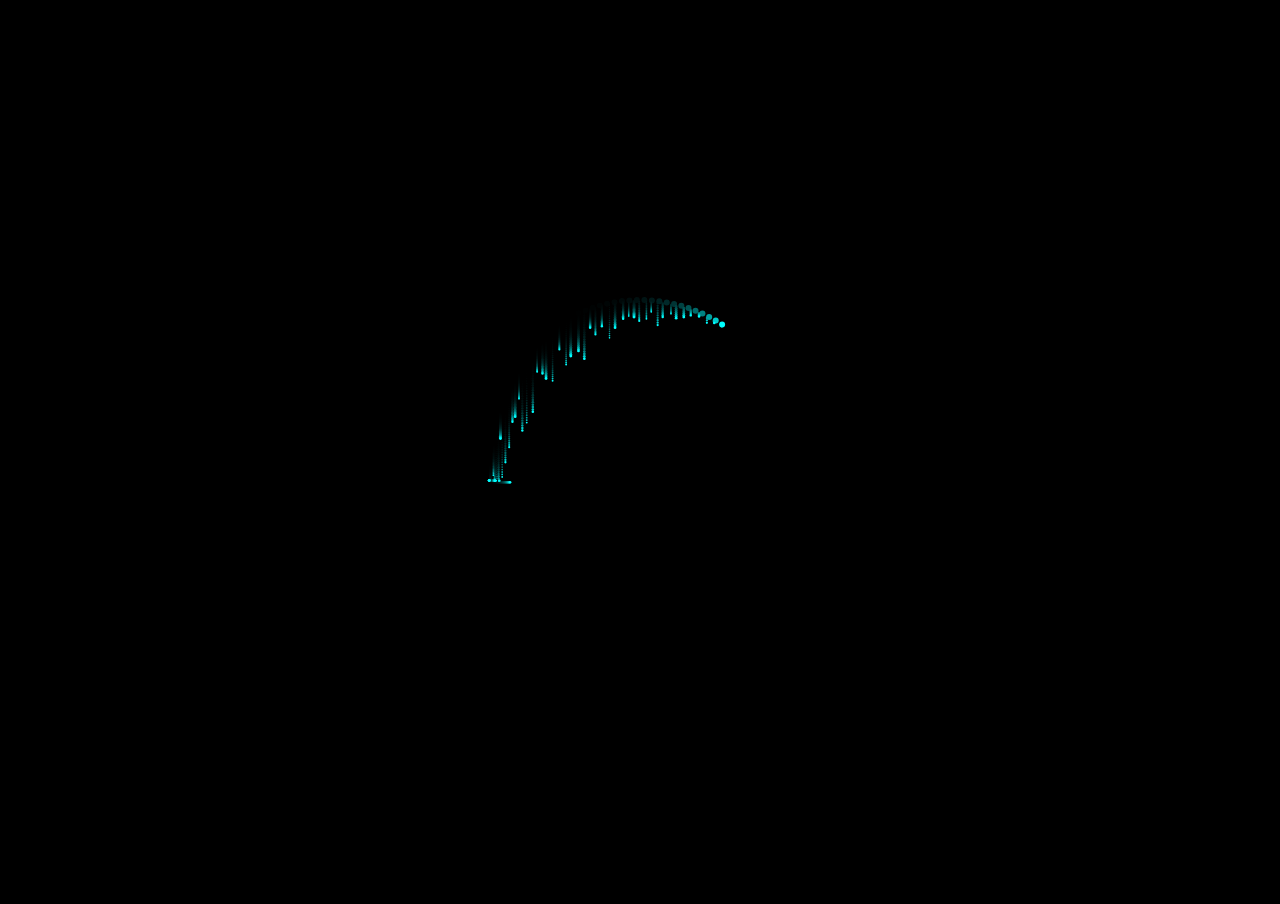
<file: Text Animation | Canvas/index.html>
<!DOCTYPE html>
<html>
    <head>
        <title>Text Animation | Canvas</title>
        <link href="style.css" type="text/css" rel="stylesheet">
    </head>
    <body>
        <canvas id="canvas"></canvas>
        <script src="animation.js"></script>
    </body>
</html>
</file>
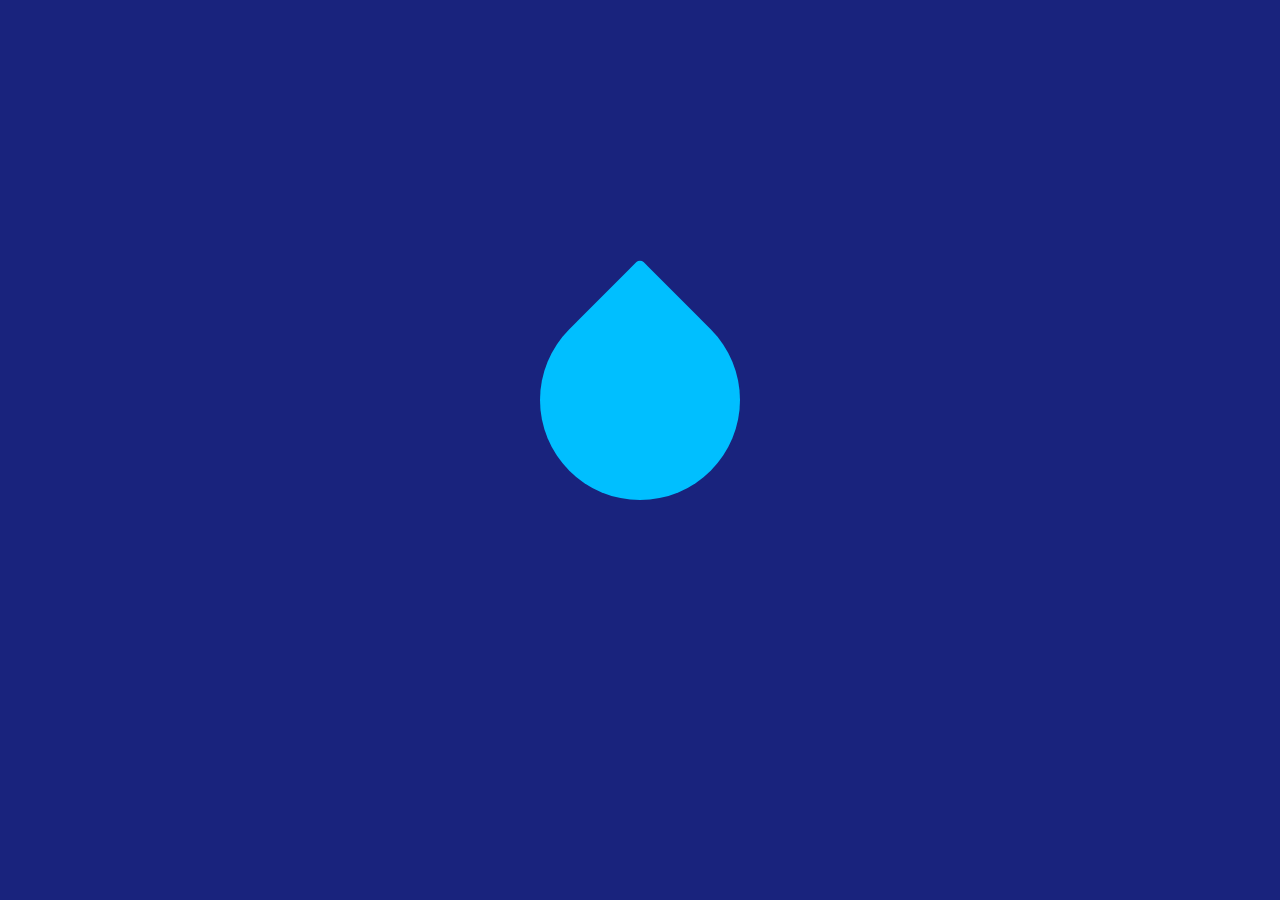
<file: Water Drop/index.html>
<!DOCTYPE html>
<html>
    <head>
        <title>Water Drop Design</title>
        <link href="style.css" type="text/css" rel="stylesheet">
    </head>
    <body>
        <h1>Ztec Institute</h1>
        <div class="drop-container">
            <div class="drop"></div>
        </div>
    </body>
</html>
</file>
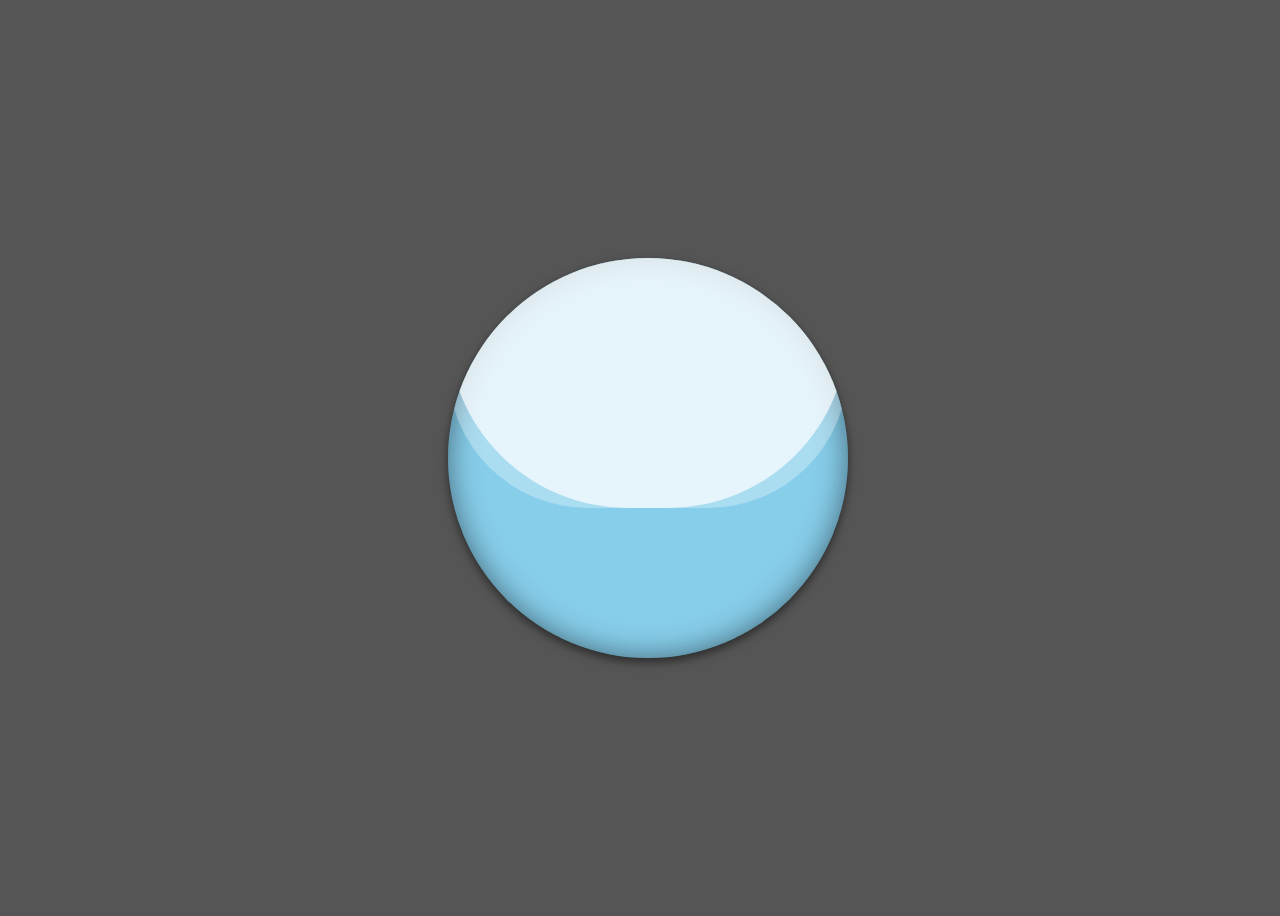
<file: Wave loader Animation/index.html>
<!--Made By Ztec Institute, Subscribe to my YouTube channel  U CAN CODE-->
<!--Don't forgrt to Share and Subscribe-->
<!DOCTYPE Html>
<html>
    <head>
        <title>Water Loader Animation</title>
        <link href="style.css" type="text/css" rel="stylesheet">
        <meta name="viewport" content="width=device-width">
</head>
    <body>
        <div class="water"></div>
    </body>
</html>
</file>
<file: Animation Text State Property/style.css>
* {
    margin: 0;
    padding: 0;
    font-family: consolas;
}
body {
    display: flex;
    justify-content: center;
    align-items: center;
    min-height: 100vh;
    background: #000;
}
.loader {
    position: relative;
}
.loader span {
    position: relative;
    font-size: 2em;
    color: #fff;
    display: inline-block;
    text-transform: uppercase;
    animation: animate 2s ease-in-out infinite;
    animation-delay: calc(0.1s * var(--i));
    animation-play-state: paused;
}
.loader:hover span {
    animation-play-state: running;
}
@keyframes animate {
    0%, 40%, 100% {
        transform: translateY(0);
    }
    20% {
        transform: translateY(-50px);
    }
}
</file>
<file: Box Border Hover Effect/style.css>
@import url('https://fonts.googleapis.com/css?family=Poppins:100,200,300,400,500,600,700,800,900');

body{
    margin: 0;
    padding: 0;
    display: flex;
    justify-content: center;
    align-items: center;
    min-height: 100vh;
    background: #060c21;
    font-family: 'Poppins', sans-serif;
}
.container{
    position: relative;
    width: 90%;
    display: grid;
   grid-template-columns: repeat(auto-fill, minmax(260px, 1fr));
   grid-template-rows: auto;
   grid-gap: 0 30px;
}
.container .box{
    position: relative;
    height: 400px;
    background: #060c21;
    display: flex;
    justify-content: center;
    align-items: center;
    border: 1px solid #000;
}
.container .box:before{
    content: '';
    position: absolute;
    top: -2px;
    left: -2px;
    right: -2px;
    bottom: -2px;
    background: #fff;
    transform: skew(2deg, 2deg); 
    z-index: -1; 
}
.container .box:nth-child(1):before{
    background: linear-gradient(315deg, #ff0057, #e64a19);
}
.container .box:nth-child(2):before{
    background: linear-gradient(315deg, #89ff00, #00bcd4);
}
.container .box:nth-child(3):before{
    background: linear-gradient(315deg, #e91e63, #5d02ff);
}
.container .box:nth-child(4):before{
    background: linear-gradient(315deg, #ff0000, #ffc107);
}
.container .box:after{
    content: '';
    position: absolute;
    top: 0;
    left: 0;
    width: 50%;
    height: 100%;
    background: rgba(255, 255, 255, 0.05);
    pointer-events: none;
}
.content{
    position: relative;
    padding: 20px;
    transform: translateY(40px);
}
.box .content h2{
    position: absolute;
    top: -60px;
    right: 20px;
    margin: 0;
    padding: 0;
    font-size: 10em;
    color: rgba(255, 255, 255, .05);
    transition: 0.5s;
}
.box:hover .content h2{
    top: -140px;
}
.box .content h3{
    margin: 0 0 10px;
    padding: 0;
    font-size: 24px;
    font-weight: 500;
    color: #fff;
}
.box .content p{
    margin: 0;
    padding: 0;
    color: #fff;
    font-size: 16px;
}
.box .content a{
    position: relative;
    margin: 20px 0 0;
    padding: 10px 20px;
    text-decoration: none;
    border: 1px solid #fff;
    display: inline-block;
    color: #fff;
    transition: 0.5s;
    transform: translateY(-40px);
    opacity: 0;
    visibility: hidden;
}
.box:hover .content a{
    transform: translateY(0);
    opacity: 1;
    visibility: visible;
}
.box .content a:hover{
    color: #000;
    background: #fff;
}
</file>
<file: Cat Runner | Game/style.css>
body {
	margin:0;
	height:100vh;
	overflow:hidden;
}

#toolbar {
	position:absolute;
	width:100%;
	height:10%;
	background: none;
	display: flex;
	justify-content: center;
	top:25%;
}

#toolbar > input {
	align-self: center;
	display:block;
	margin:10px;
	padding:15px;
	color:lightgray;
	background-color: teal;
	border:2px solid lightgray;
	outline:none;
	border-radius:15px;
	font-family: monospace;
}


canvas {
	overflow:hidden;
}
</file>
<file: Eyes follow mouse Cursor/style.css>
* {
    margin: 0;
    padding: 0;
    box-sizing: border-box;
}
body {
    display: flex;
    justify-content: center;
    align-items: center;
    min-height: 100vh;
    background: #a31236;
}
.face {
    position: relative;
    width: 300px;
    height: 300px;
    border-radius: 50%;
    background: #ffcd00;
    display: flex;
    justify-content: center;
    align-items: center;
}
.face::before {
    content: '';
    position: absolute;
    top: 180px;
    width: 150px;
    height: 70px;
    background: #f55656;
    border-bottom-left-radius: 70px;
    border-bottom-right-radius: 70px;
    transition: 0.5s;
}
.face:hover::before {
    top: 210px;
    width: 150px;
    height: 20px;
    background: #f55656;
    border-bottom-left-radius: 0px;
    border-bottom-right-radius: 0px;
}
.eyes {
    position: relative;
    top: -40px;
    display: flex;
}
.eyes .eye {
    position: relative;
    width: 80px;
    height: 80px;
    display: block;
    background: #fff;
    margin: 0 15px;
    border-radius: 50%;
}
.eyes .eye::before {
    content: '';
    position: absolute;
    top: 50%;
    left: 25px;
    transform: translate(-50%, -50%);
    width: 40px;
    height: 40px;
    background: #333;
    border-radius: 50%;
}
</file>
<file: Lighting Text With CSS Animation/style.css>
body{
    padding: 0px;
    margin:0px;
    width:100%;
    height:100vh;
    background-color: #3d3d3d;
    font-family: 'Lato';
}
.wrapper{
    width:440px;
    height:70px;
    position: absolute;
    left:50%;
    top:50%;
    transform: translate(-50%, -50%);
    text-align: center;
}
.wrapper span{
    font-size: 50px;
    font-weight: bold;
    color: #4b4b4b;
    animation: lighting 1000ms alternate infinite ease;
}
@keyframes lighting{
    0%,85%{
        color: #4b4b4b;
        text-shadow: none;
    }
    100%{
        color:#fff200;
        text-shadow: 0 0 5px #fff200, 0 0 3px #ff9f1a;
    }
}
.wrapper span:nth-child(1){
    animation-delay: 150ms;
}
.wrapper span:nth-child(2){
    animation-delay: 300ms;
}
.wrapper span:nth-child(3){
    animation-delay: 450ms;
}
.wrapper span:nth-child(4){
    animation-delay: 600ms;
}
.wrapper span:nth-child(5){
    animation-delay: 750ms;
}
.wrapper span:nth-child(6){
    animation-delay: 900ms;
    margin-left: 20px;
}
.wrapper span:nth-child(7){
    animation-delay: 1050ms;
}
.wrapper span:nth-child(8){
    animation-delay: 1200ms;
}
.wrapper span:nth-child(9){
    animation-delay: 1350ms;
}
.wrapper span:nth-child(10){
    animation-delay: 1500ms;
}
.wrapper span:nth-child(11){
    animation-delay: 1650ms;
}
.wrapper span:nth-child(12){
    animation-delay: 1800ms;
}
.wrapper span:nth-child(13){
    animation-delay: 1950ms;
}
.wrapper span:nth-child(14){
    animation-delay: 2100ms;
}


/*  footer   */
footer {
    background-color: #222;
    color: #fff;
    font-size: 14px;
    bottom: 0;
    position: fixed;
    left: 0;
    right: 0;
    text-align: center;
    z-index: 999;
}

footer p {
    margin: 10px 0;
    font-family: 'Lucida Sans', 'Lucida Sans Regular', 'Lucida  Grande', 'Lucida Sans Unicode', Geneva, Verdana, sans-serif;
}
footer a {
    color: #3c97bf;
    text-decoration: none;
  margin-right:5px;
}

@keyframes youtubeAnim{
  0%,100%{
    color:#c9110f;
  }
  50%{
    color:#ff0000;
  }
}
/* footer  */
</file>
<file: Liquid Loader/style.css>
body {
    align-items: center;
    display: flex;
    justify-content: center;
    height: 100vh;
    overflow: hidden;
  }
  .gegga {
    width: 0;
  }
  .snurra {
    filter: url(#gegga);
  }
  .stopp1 {
    stop-color: #f700a8;
  }
  .stopp2 {
    stop-color: #ff8000;
  }
  .halvan {
    animation: Snurra1 10s infinite linear;
    stroke-dasharray: 180 800;
    fill: none;
    stroke: url(#gradient);
    stroke-width: 23;
    stroke-linecap: round;
  }
  .strecken {
    animation: Snurra1 3s infinite linear;
    stroke-dasharray: 26 54;
    fill: none;
    stroke: url(#gradient);
    stroke-width: 23;
    stroke-linecap: round;
  }
  .skugga {
    filter: blur(5px);
    opacity: 0.3;
    position: absolute;
    transform: translate(3px, 3px);
  }
  @keyframes Snurra1 {
    0% {
      stroke-dashoffset: 0;
    }
    100% {
      stroke-dashoffset: -403px;
    }
  }
</file>
<file: Modern Login Form/style.css>
@import url('https://fonts.googleapis.com/css2?family=Oswald&display=swap');
*
{
    margin: 0;
    padding: 0;
    box-sizing: border-box;
    font-family: 'Oswald', sans-serif;
}
body
{
    display: flex;
    justify-content: center;
    align-items: center;
    min-height: 100vh;
    background: #060c21;
}
.form
{
    position: relative;
    background: #060c21;
    border: 1px solid #000;
    width: 350px;
    padding: 40px 40px 60px;
    border-radius: 10px;
    text-align: center;
}
.form::before
{
    content: '';
    position: absolute;
    top: -2px;
    right: -2px;
    bottom: -2px;
    left: -2px;
    background: linear-gradient(315deg,#e91e63,#5d02ff);
    z-index: -1;
    transform: skew(2deg,1deg);
    border-radius: 10px;
}
.form h2
{
    color: #fff;
    font-weight: 500;
    text-transform: uppercase;
    letter-spacing: 5px;
}
.form .input
{
    margin-top: 40px;
    text-align: left;
}
.form .input .inputBox
{
    margin-top: 10px;
}
.form .input .inputBox label
{
    display: block;
    color: #fff;
    margin-bottom: 5px;
    font-size: 18px;
    letter-spacing: 1px;
}
.form .input .inputBox input
{
    position: relative;
    width: 100%;
    height: 40px;
    border: none;
    outline: none;
    padding: 5px 15px;
    background:linear-gradient(315deg,#e91e63,#5d02ff) ;
    color: #fff;
    font-size: 18px;
    border-radius: 10px;
}
.form .input .inputBox input[type="submit"]
{
    cursor: pointer;
    margin-top: 20px;
    letter-spacing: 1px;
}
.form .input .inputBox input[type="submit"]:hover
{
    background:linear-gradient(315deg,#5d02ff,#e91e63) ;
}
.form .input .inputBox input[type="submit"]:active
{
    color: rgba(255, 255, 255, 0.521);
    background:linear-gradient(315deg,#e91e6271,#5f02ff8c) ;
}
.forgot
{
    margin-top: 10px;
    color: #fff;
    font-size: 14px;
    letter-spacing: 1px;
}
.forgot a
{
    color: #ff0800;
}
.social
{
    margin-top: 30px;
    display: flex;
    flex-direction: column;
    align-items: center;
}
.social button
{
    width: 75%;
    border-radius: 20px;
    margin-bottom: 15px;
    padding: 5px 10px;
    background: transparent;
    border: 3px solid #222;
    outline: none;
    cursor: pointer;
    display: flex;
    align-items: center;

}
.social button i
{
    display: flex;
    align-items: center;
    justify-content: center;
    background: #fff;
    width: 20px;
    height: 20px;
    border-radius: 50%;

}
.social button p
{
    color: #fff;
    font-size: 15px;
    margin-left: 10px;
    letter-spacing: 1px;
}
.social button:hover
{
    background: linear-gradient(315deg,#326cd6,#5d02ff);
}
.social button:hover i
{
    filter: invert(1);
}
.social button:active
{
    background:linear-gradient(315deg,#5d02ff,#e91e63)
}
</file>
<file: Pickle-Rick Sliced 404/style.css>
html,
body {
  margin: 0;
  padding: 0;
  overflow: hidden;
  color: #541bc1;
  font-size: 18px;
  font-family: "Nunito", sans-serif;
  font-weight: 700;
}

body::after {
  content: "";
  background: url('https://ae01.alicdn.com/kf/HTB1I_FvOXXXXXXCaFXXq6xXFXXX7/Fuga-de-Rick-e-Morty-Hot-Anima-o-Dos-Desenhos-Animados-Poster-Retro-Do-Vintage-Da.jpg') no-repeat center center fixed;  
  -webkit-background-size: cover;
  -moz-background-size: cover;
  -o-background-size: cover;
  background-size: cover;
  opacity: 0.4;
  top: 0;
  left: 0;
  bottom: 0;
  right: 0;
  position: absolute;
  z-index: -1;
}

.svgcontainer {
  display: flex;
  align-items: center;
  justify-content: center;
  height: 100vh;
  width: 100%;
}

.topconvo {
  font-size: 35px;
}
.topconvo span{
  color: #a71dbf;
}
.bottomconvo{
    padding-top: 15px;
}

.subcont {
  width: 100%;
  text-align: center;
  height: 80vh;
}

.svgcontainer svg#fourohfour {
  max-height: 320px;
  height: 21vw;
  min-height: 170px;
}

.svgcontainer svg#fourohfour g#tops path#leftfourtop {
  transform-origin: center;
  -webkit-animation: loboff1 4s 1s forwards;
  animation: loboff1 4s 1s forwards;
}

.svgcontainer svg#fourohfour g#tops path#zerotop_3_.picklericked {
  transform-origin: center;
  -webkit-animation: loboff2 4s 1s forwards;
  animation: loboff2 4s 1s forwards;
}

.svgcontainer svg#fourohfour g#tops path#rightfourtop.picklericked {
  transform-origin: center;
  -webkit-animation: loboff3 4s 1s forwards;
  animation: loboff3 4s 1s forwards;
}

.svgcontainer svg#fourohfour .st0 {
  fill: #a71dbf;
}

.svgcontainer svg#fourohfour .st1 {
  fill: #541bc1;
}

.svgcontainer svg#fourohfour .st2 {
  fill: #f0a9ff;
}

.backgroundfun {
  position: absolute;
  min-height: 100%;
}

.backgroundfun svg#rnmbg .st0 {
  fill: #3f271a;
}

.backgroundfun svg#rnmbg .st1 {
  fill: #e9ce33;
}

.backgroundfun svg#rnmbg .st2 {
  fill: #834d21;
}

.backgroundfun svg#rnmbg .st3 {
  fill: #eacb36;
}

.backgroundfun svg#rnmbg .st4 {
  fill: #d28b3a;
}

.backgroundfun svg#rnmbg .st5 {
  fill: #84a841;
}

.backgroundfun svg#rnmbg .st6 {
  fill: #ca7f3f;
}

.backgroundfun svg#rnmbg .st7 {
  fill: #e7ab43;
}

.backgroundfun svg#rnmbg .st8 {
  fill: #ebc22d;
}

.backgroundfun svg#rnmbg .st9 {
  fill: #b5c04c;
}

.backgroundfun svg#rnmbg .st10 {
  fill: #ddb92d;
}

.backgroundfun svg#rnmbg .st11 {
  fill: #e9c194;
}

.backgroundfun svg#rnmbg .st12 {
  fill: #e3aa86;
}

.backgroundfun svg#rnmbg .st13 {
  fill: #98702d;
}

.backgroundfun svg#rnmbg .st14 {
  fill: #95b023;
}

.backgroundfun svg#rnmbg .st15 {
  fill: #e2a175;
}

.backgroundfun svg#rnmbg .st16 {
  fill: #c8672e;
}

.backgroundfun svg#rnmbg .st17 {
  fill: #c06b73;
}

.backgroundfun svg#rnmbg .st18 {
  fill: #728b47;
}

.backgroundfun svg#rnmbg .st19 {
  fill: #da7d3d;
}

.backgroundfun svg#rnmbg .st20 {
  fill: #db9345;
}

.backgroundfun svg#rnmbg .st21 {
  fill: #d4713c;
}

.backgroundfun svg#rnmbg .st22 {
  fill: #e1d47e;
}

.backgroundfun svg#rnmbg .st23 {
  fill: #db9364;
}

.backgroundfun svg#rnmbg .st24 {
  fill: #cc8cbc;
}

.backgroundfun svg#rnmbg .st25 {
  fill: #e3b6bf;
}

.backgroundfun svg#rnmbg .st26 {
  fill: #d1c295;
}

.backgroundfun svg#rnmbg .st27 {
  fill: #b3996d;
}

.backgroundfun svg#rnmbg .st28 {
  fill: #e8ba47;
}

.backgroundfun svg#rnmbg .st29 {
  fill: #b45c36;
}

svg#swipe {
  width: 300px;
  position: absolute;
  top: 30%;
  left: -300px;
  filter: blur(6px);
  -webkit-animation: swipecut 0.1s linear 1s forwards;
  animation: swipecut 0.1s linear 1s forwards;
}

svg#swipe .st0 {
  fill: #4e8025;
}

svg#picklerick {
  width: 300px;
  position: absolute;
  bottom: -400px;
  right: 13%;
  -webkit-animation: popup 1s 5s forwards;
  animation: popup 1s 5s forwards;
}

svg#picklerick .st0 {
  fill: #fefefe;
}

svg#picklerick .st1 {
  fill: #0d130c;
}

svg#picklerick .st2 {
  fill: #4e8025;
}

svg#picklerick .st3 {
  fill: #669b2e;
}

svg#picklerick .st4 {
  fill: #e5f8d3;
}

@-webkit-keyframes swipecut {
  0% {
  }

  100% {
    transform: translateX(calc(100vw + 300px));
  }
}

@-webkit-keyframes loboff1 {
  0% {
  }

  100% {
    transform: translate(0px, 3px) rotate(27deg);
  }
}

@-webkit-keyframes loboff2 {
  0% {
  }

  100% {
    transform: translate(10px, -27px) rotate(27deg);
  }
}

@-webkit-keyframes loboff3 {
  0% {
  }

  100% {
    transform: translate(20px, -50px) rotate(28deg);
  }
}

@-webkit-keyframes popup {
  0% {
  }

  100% {
    transform: translateY(-200px);
  }
}

@media only screen and (max-height: 420px) {
    .svgcontainer svg#fourohfour {
    height: 180px;
    }
    .topconvo{
        font-size: 25px;
    }
    .bottomconvo{
        font-size: 13px;
    }
    svg#picklerick {
        bottom: -420px;
        right: 10vw;
    }
}

@media only screen and (max-width: 600px) { 
    .topconvo{
        font-size: 25px;
    }
    .bottomconvo{
        font-size: 13px;
    }
    svg#picklerick {
        width: 240px;
    }
}
</file>
<file: Text Animation | Canvas/style.css>
body {
    margin: 0;
    background: black;
}
</file>
<file: Water Drop/style.css>
body {
    overflow: hidden;
    background: rgb(25,35,125);
  }
  
  div.drop-container {
    position: absolute;
    top: 0;
    right: 0;
    bottom: 0;
    left: 0;
    margin: auto;
    height: 200px;
    width: 200px;
  }
  
  
  div.drop {
    position: absolute;
    top: -25%;
    width: 100%;
    height: 100%;
    border-radius: 100% 5% 100% 100%;
    transform: rotate(-45deg);
    margin: 0px;
    background: deepskyblue;
    animation: drip 4s forwards;
  }
  
  h1 {
    color: white;
    position: absolute;
    font-size: 2.5em;
    height: 1em;
    top: 0; left: 0; right: 0; bottom: 0;
    z-index: 2;
    margin: auto;
    text-align: center;
    opacity: 0;
    animation: appear 2s 2.5s forwards;
  }
  
  @keyframes appear {
    0% {
      opacity: 0;
    }
    100% {
      opacity: 1;
    }
  }
  
  div.drop-container:before,
  div.drop-container:after {
    content: '';
    position: absolute;
    z-index: -1;
    top: 55%;
    right: 50%;
    transform: translate(50%) rotateX(75deg);
    border-radius: 100%;
    opacity: 0;
    width: 75%;
    height: 75%;
    border: 5px solid skyblue;
    animation: dripple 2s ease-out 1s;
  }
  
  div.drop-container:after {
    animation: dripple 2s ease-out 1.7s;
  }
  
  @keyframes drip {
    45% {
      top: 0;
      border-radius: 100% 5% 100% 100%;
      transform: rotate(-45deg);
    }
    100% {
      top: 0;
      transform: rotate(0deg);
      border-radius: 100%;
    }
  }
  
  @keyframes dripple {
    0% {
      width: 150px;
      height: 150px;
    }
    25% {
      opacity: 1;
    }
    100% {
      width: 500px;
      height: 500px;
      top: -20%;
      opacity: 0;
    }
  }
</file>
<file: Wave loader Animation/style.css>
body{
    width: 100%;
    height: 100vh;
    background-color: #555;
    display: flex;
    justify-content: center;
    align-items: center;
    }
.water{
    width:400px;
    height: 400px;
    background-color: skyblue;
    border-radius: 50%;
    position: relative;
    box-shadow: inset 0 0 30px 0 rgba(0,0,0,.5), 0 4px 10px 0 rgba(0,0,0,.5);
    overflow: hidden;
}
.water:before, .water:after{
    content:'';
    position: absolute;
    width:400px;
    height: 400px;
    top:-150px;
    background-color: #fff;
}
.water:before{
    border-radius: 45%;
    background:rgba(255,255,255,.7);
    animation:wave 5s linear infinite;
}
.water:after{
    border-radius: 35%;
    background:rgba(255,255,255,.3);
    animation:wave 5s linear infinite;
}
@keyframes wave{
    0%{
        transform: rotate(0);
    }
    100%{
        transform: rotate(360deg);
    }
}
</file>
